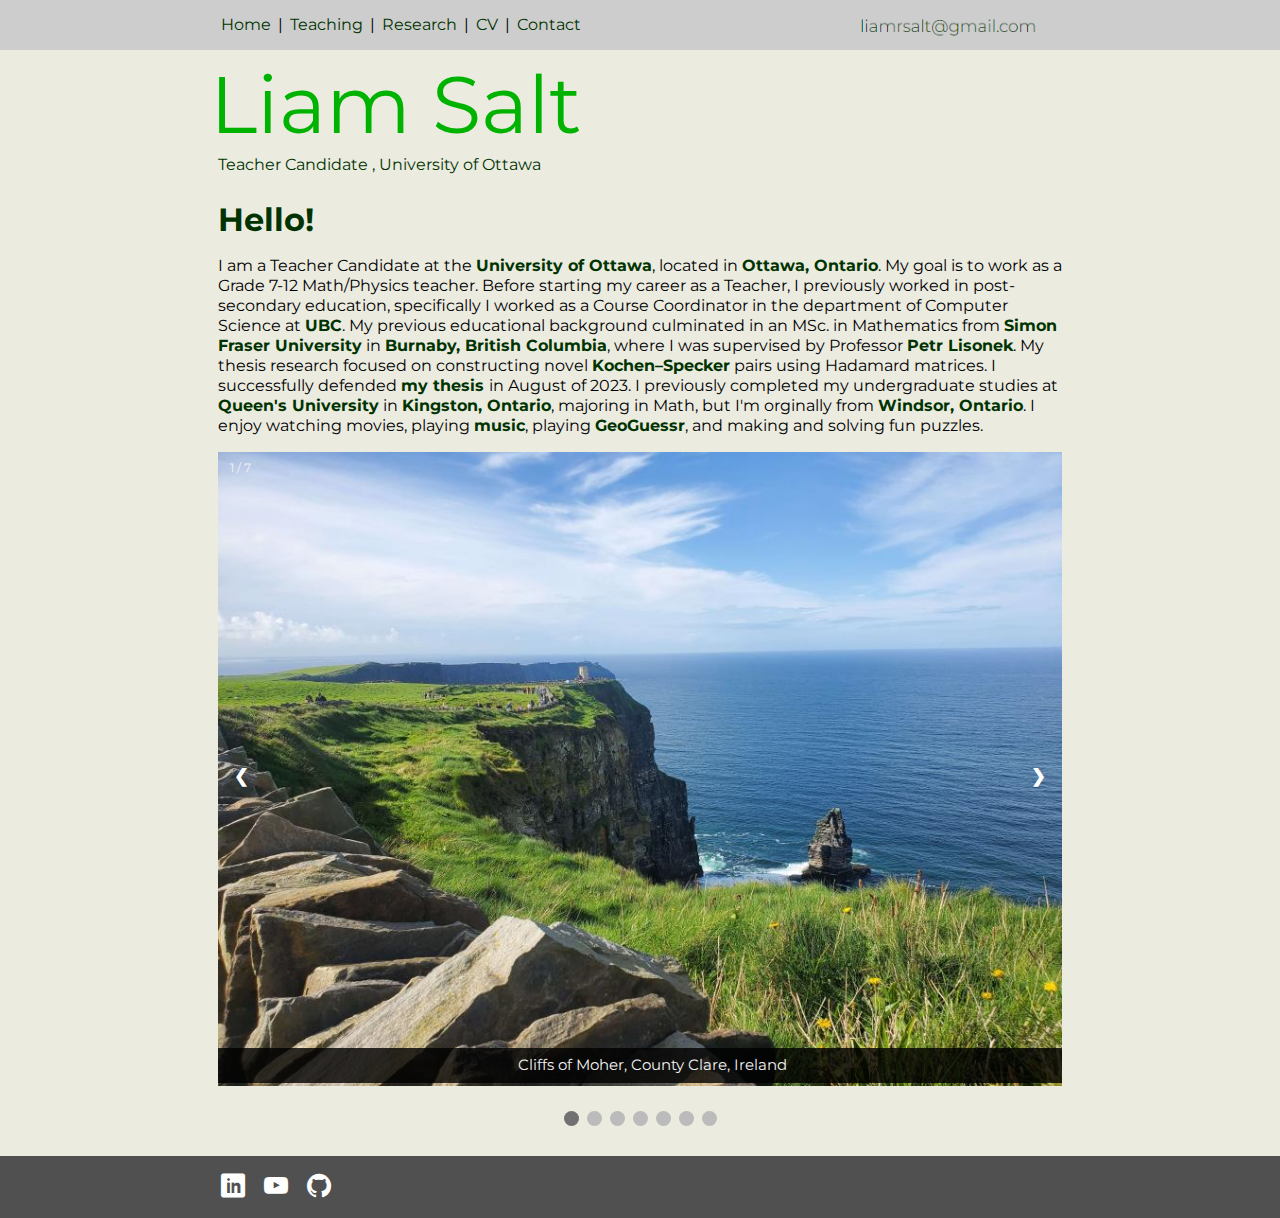
<file: index.html>
<!DOCTYPE html>
<html lang="en-CA">

<head>
	<!--Liam Salt-->
	<title>Liam Salt</title>
	<meta charset="utf-8"/>
	<meta name="author" content="Liam Salt"/> 	
	<meta name="viewport" content="width=device-width, initial-scale=1"/>
	<link rel="preconnect" href="https://fonts.gstatic.com">
	<link href="https://fonts.googleapis.com/css2?family=Montserrat:wght@300&display=swap" rel="stylesheet">
	<link rel="stylesheet" type="text/css" href="css/stylesheet.css"/>
	<link rel="stylesheet" type="text/css" href="css/icons.css"/>
	
</head>

<body>
	
	<header>
			
		<div class="navigation">
			<a class="nav-button" href="index.html">Home</a>
			<p style="display: inline"> | </p>
			<a class="nav-button" href="teaching/teaching.html">Teaching</a>
			<p style="display: inline"> | </p>
			<a class="nav-button" href="research.html">Research</a>
			<p style="display: inline"> | </p>
			<a class="nav-button" href="CV.html">CV</a>
			<p style="display: inline"> | </p>
			<a class="nav-button" href="contact.html"> Contact </a>
			<div class="email-container">
				<img id="email" src="img/email2.png" alt="image of email address">
				<a id = "contact" href=""><img id="emailwhite" src="img/email2white.png" alt="image of email address"></a>
				
			</div>
			<script type="text/javascript">var encEmail = "bGlhbXJzYWx0QGdtYWlsLmNvbQ==";const form = document.getElementById("contact");form.setAttribute("href", "mailto:".concat(atob(encEmail)));</script>
		</div>
	</header>
	
	<div class = "mainBit">
		
		<p id="name">Liam Salt </p>
		<a id="department" href='http://www.uottawa.ca/faculty-education'>Teacher Candidate</a>
		<a id="school" href='https://www.uottawa.ca/'>, University of Ottawa </a>
		
		<div id="biography">
			<h1> Hello! </h1>
		
		
			<p> I am a Teacher Candidate at the <a class = 'linktext' href='https://www.wikipedia.org/wiki/University_of_Ottawa'> University of Ottawa</a>, located in <a class = 'linktext' href='http://www.wikipedia.org/wiki/Ottawa'> Ottawa, Ontario</a>. My goal is to work as a Grade 7-12 Math/Physics teacher. Before starting my career as a Teacher, I previously worked in post-secondary education, specifically I worked as a Course Coordinator in the department of Computer Science at <a class='linktext' href='http://www.wikipedia.org/wiki/University_of_British_Columbia'> UBC</a>. My previous educational background culminated in an MSc. in Mathematics from <a class='linktext' href='http://www.wikipedia.org/wiki/Simon_Fraser_University'> Simon Fraser University</a> in <a class='linktext' href='http://www.wikipedia.org/wiki/Burnaby'> Burnaby, British Columbia</a>, where I was supervised by Professor <a class='linktext' href="https://www.sfu.ca/math/people/faculty/plisonek.html">Petr Lisonek</a>.
			My thesis research focused on constructing novel <a class='linktext' href="https://en.wikipedia.org/wiki/Kochen%E2%80%93Specker_theoremKochen-Specker"> Kochen&#8211Specker</a> pairs using Hadamard matrices. I successfully defended <a class='linktext' href ='https://summit.sfu.ca/item/36526'> my thesis </a> in August of 2023.
			I previously completed my undergraduate studies at <a class ='linktext' href="https://www.queensu.ca">Queen's University</a> in <a class='linktext' href='http://www.wikipedia.org/wiki/Kingston_Ontario'> Kingston, Ontario</a>, majoring in Math,
			but I'm orginally from <a class='linktext' href='http://www.wikipedia.org/wiki/Windsor_Ontario'> Windsor, Ontario</a>. I enjoy watching movies, playing <a class='linktext' href='music.html'>music</a>, playing <a class ='linktext' href='https://www.geoguessr.com'>GeoGuessr</a>, and making and solving fun puzzles.</p>
			
		</div>
		
		<div class="slideshow-container">

		  <!-- Full-width images with number and caption text -->
		  <div class="mySlides fade">
			<div class="numbertext">1 / 7</div>
			<img src="img/moher2.jpg" style="width:100%;height:100%">
			<div class="text">Cliffs of Moher, County Clare, Ireland</div>
		  </div>

		  <div class="mySlides fade">
			<div class="numbertext">2 / 7</div>
			<img src="img/MeInLimerick.jpg" style="width:100%;height:100%">
			<div class="text">King John's Castle, Limerick, Ireland</div>
		  </div>

		  <div class="mySlides fade">
			<div class="numbertext">3 / 7</div>
			<img src="img/QEPark.jpg" style="width:100%;height:100%">
			<div class="text">Queen Elizabeth Park, Vancouver</div>
		  </div>
		  
		  <div class="mySlides fade">
			<div class="numbertext">4 / 7</div>
			<img src="img/BMP.jpg" style="width:100%;height:100%">
			<div class="text">Burnaby Mountain Park, Burnaby</div>
		  </div>
		  
		   <div class="mySlides fade">
			<div class="numbertext">5 / 7</div>
			<img src="img/jeff.jpg" style="width:100%;height:100%">
			<div class="text">Jeffery Hall, Queen's University, Kingston</div>
		  </div>
		  
		  <div class="mySlides fade">
			<div class="numbertext">6 / 7</div>
			<img src="img/benji.jpg" style="width:100%;height:100%">
			<div class="text">Benji Salt</div>
		  </div>
		  
		  <div class="mySlides fade">
			<div class="numbertext">7 / 7</div>
			<img src="img/falls.jpg" style="width:100%;height:100%">
			<div class="text">Kakabeka Falls, Oliver Paipoonge</div>
		  </div>

		  <!-- Next and previous buttons -->
		  <a class="prev" onclick="plusSlides(-1)">&#10094;</a>
		  <a class="next" onclick="plusSlides(1)">&#10095;</a>
		</div>
		<br>

		<!-- The dots/circles -->
		<div style="text-align:center">
		  <span class="dot" onclick="currentSlide(1)"></span>
		  <span class="dot" onclick="currentSlide(2)"></span>
		  <span class="dot" onclick="currentSlide(3)"></span>
		  <span class="dot" onclick="currentSlide(4)"></span>
		  <span class="dot" onclick="currentSlide(5)"></span>
		  <span class="dot" onclick="currentSlide(6)"></span>
		  <span class="dot" onclick="currentSlide(7)"></span>
		  
		</div>
		
		
		<!-- <img id="nature" src="img/nature.jpg">
		<img id="Limerick" src="img/MeInLimerick.jpg">
		<p id='caption'>photo by: <a href='https://www.reddit.com/user/--Jaydee--'>/u/--Jaydee--</a> on reddit</p>-->
	</div>
	
	
	
	<footer>
		<div class="navigation">
			<a id="linkedin-icon" href="https://ca.linkedin.com/in/liam-salt-a61b90124"> <i aria-hidden="true" class="icon-linkedin" title="LinkedIn"></i><span class="sr-only"></span></a>
			<a id="youtube-icon" href="https://www.youtube.com/channel/UCrpNXznNyJnmz3zSbFi3TeA"> <i aria-hidden="true" class="icon-youtube" title="YouTube"></i><span class="sr-only"></span></a>
			<a id = "github-icon" href="https://github.com/liamSalt"> <i aria-hidden="true" class="icon-github" title="Github"></i><span class="sr-only"></span></a>
			<!-- <a href="https://www.sfu.ca"><img id="sfu-logo" src="img/SFU_horizontal_reversed_colour_rgb.png" alt="SFU Logo"></a> -->
		</div>
	</footer>
	
	
	<script src="js/slideshow.js"></script>
</body>
</file>
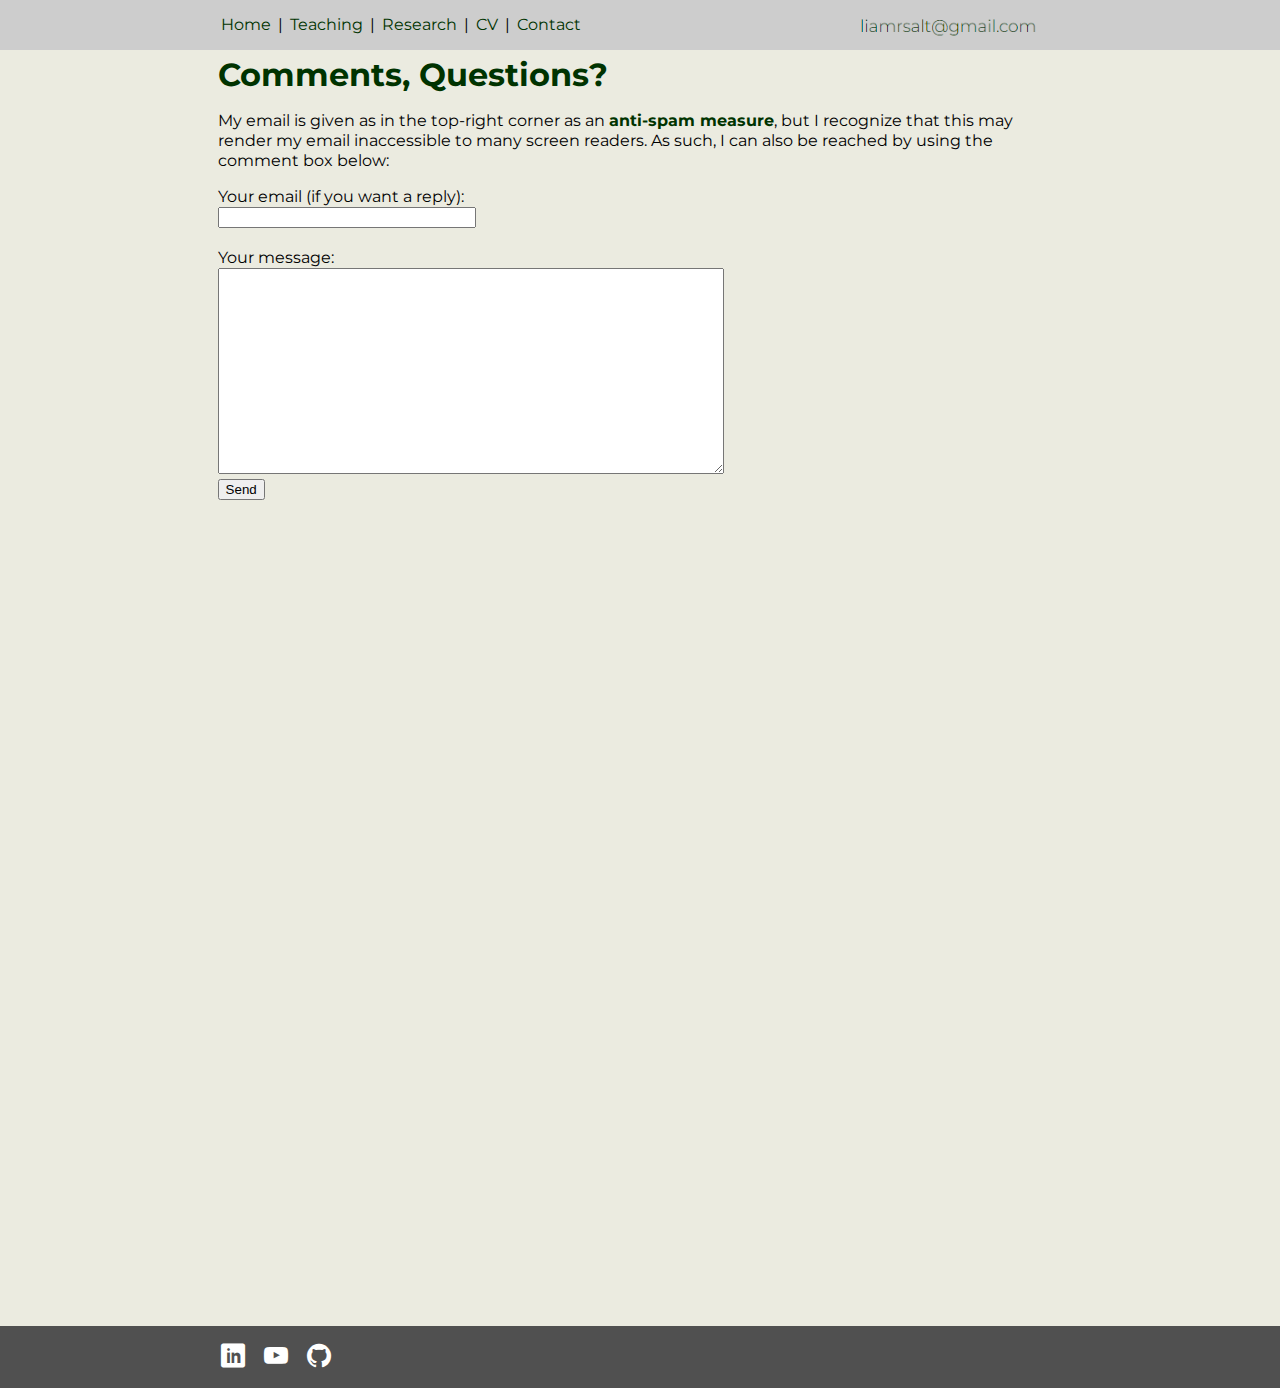
<file: contact.html>
<!DOCTYPE html>
<html lang="en-CA">

<head>
	<!--Liam Salt-->
	<title>Liam Salt</title>
	<meta charset="utf-8"/>
	<meta name="author" content="Liam Salt"/> 	
	<meta name="viewport" content="width=device-width, initial-scale=1"/>
	<link rel="preconnect" href="https://fonts.gstatic.com">
	<link href="https://fonts.googleapis.com/css2?family=Montserrat:wght@300&display=swap" rel="stylesheet">
	<link rel="stylesheet" type="text/css" href="css\stylesheet.css"/>
	<link rel="stylesheet" type="text/css" href="css\icons.css"/>
</head>

<body>
	
	<header>
		<div class="navigation">
			<a class="nav-button" href="index.html">Home</a>
			<p style="display: inline"> | </p>
			<a class="nav-button" href="teaching/teaching.html">Teaching</a>
			<p style="display: inline"> | </p>
			<a class="nav-button" href="research.html">Research</a>
			<p style="display: inline"> | </p>
			<a class="nav-button" href="CV.html">CV</a>
			<p style="display: inline"> | </p>
			<a class="nav-button" href="contact.html"> Contact </a>
			<div class="email-container">
				<img id="email" src="img/email2.png" alt="image of email address">
				<a id = "contact" href=""><img id="emailwhite" src="img/email2white.png" alt="image of email address"></a>
				
			</div>
			<script type="text/javascript">var encEmail = "bGlhbXJzYWx0QGdtYWlsLmNvbQ==";const form = document.getElementById("contact");form.setAttribute("href", "mailto:".concat(atob(encEmail)));</script>
		</div>
	</header>
	
	<div class = "mainBit">
	    <h1>Comments, Questions?</h1>
		<p>My email is given as in the top-right corner as an <a class='linktext' href="https://en.wikipedia.org/wiki/Email-address_harvesting">anti-spam measure</a>,
		but I recognize that this may render my email inaccessible to many screen readers. As such, I can also be reached by using the comment box below:</p>
	
	<form
  action="https://formspree.io/f/xjvqzrgz"
  method="POST"
>
  <label>
    Your email (if you want a reply):<br>
    <input type="email" name="email" style="width:250px">
  </label><br><br>
  <label >
    Your message:<br>
    <textarea name="message" style="min-height:200px;height:10%;min-width:500px; width:25%;"></textarea>
  </label><br>
  <!-- your other form fields go here -->
  <button type="submit">Send</button>
</form>
	<div id="filler"></div>
	
	</div>
	
	
	
<footer>
		<div class="navigation">
			<a id="linkedin-icon" href="https://ca.linkedin.com/in/liam-salt-a61b90124"> <i aria-hidden="true" class="icon-linkedin" title="LinkedIn"></i><span class="sr-only"></span></a>
			<a id="youtube-icon" href="https://www.youtube.com/channel/UCrpNXznNyJnmz3zSbFi3TeA"> <i aria-hidden="true" class="icon-youtube" title="YouTube"></i><span class="sr-only"></span></a>
			<a id = "github-icon" href="https://github.com/liamSalt"> <i aria-hidden="true" class="icon-github" title="Github"></i><span class="sr-only"></span></a>
			<!-- <a href="https://www.sfu.ca"><img id="sfu-logo" src="img/SFU_horizontal_reversed_colour_rgb.png" alt="SFU Logo"></a> -->
		</div>
	</footer>
	
	
	
</body>
</file>
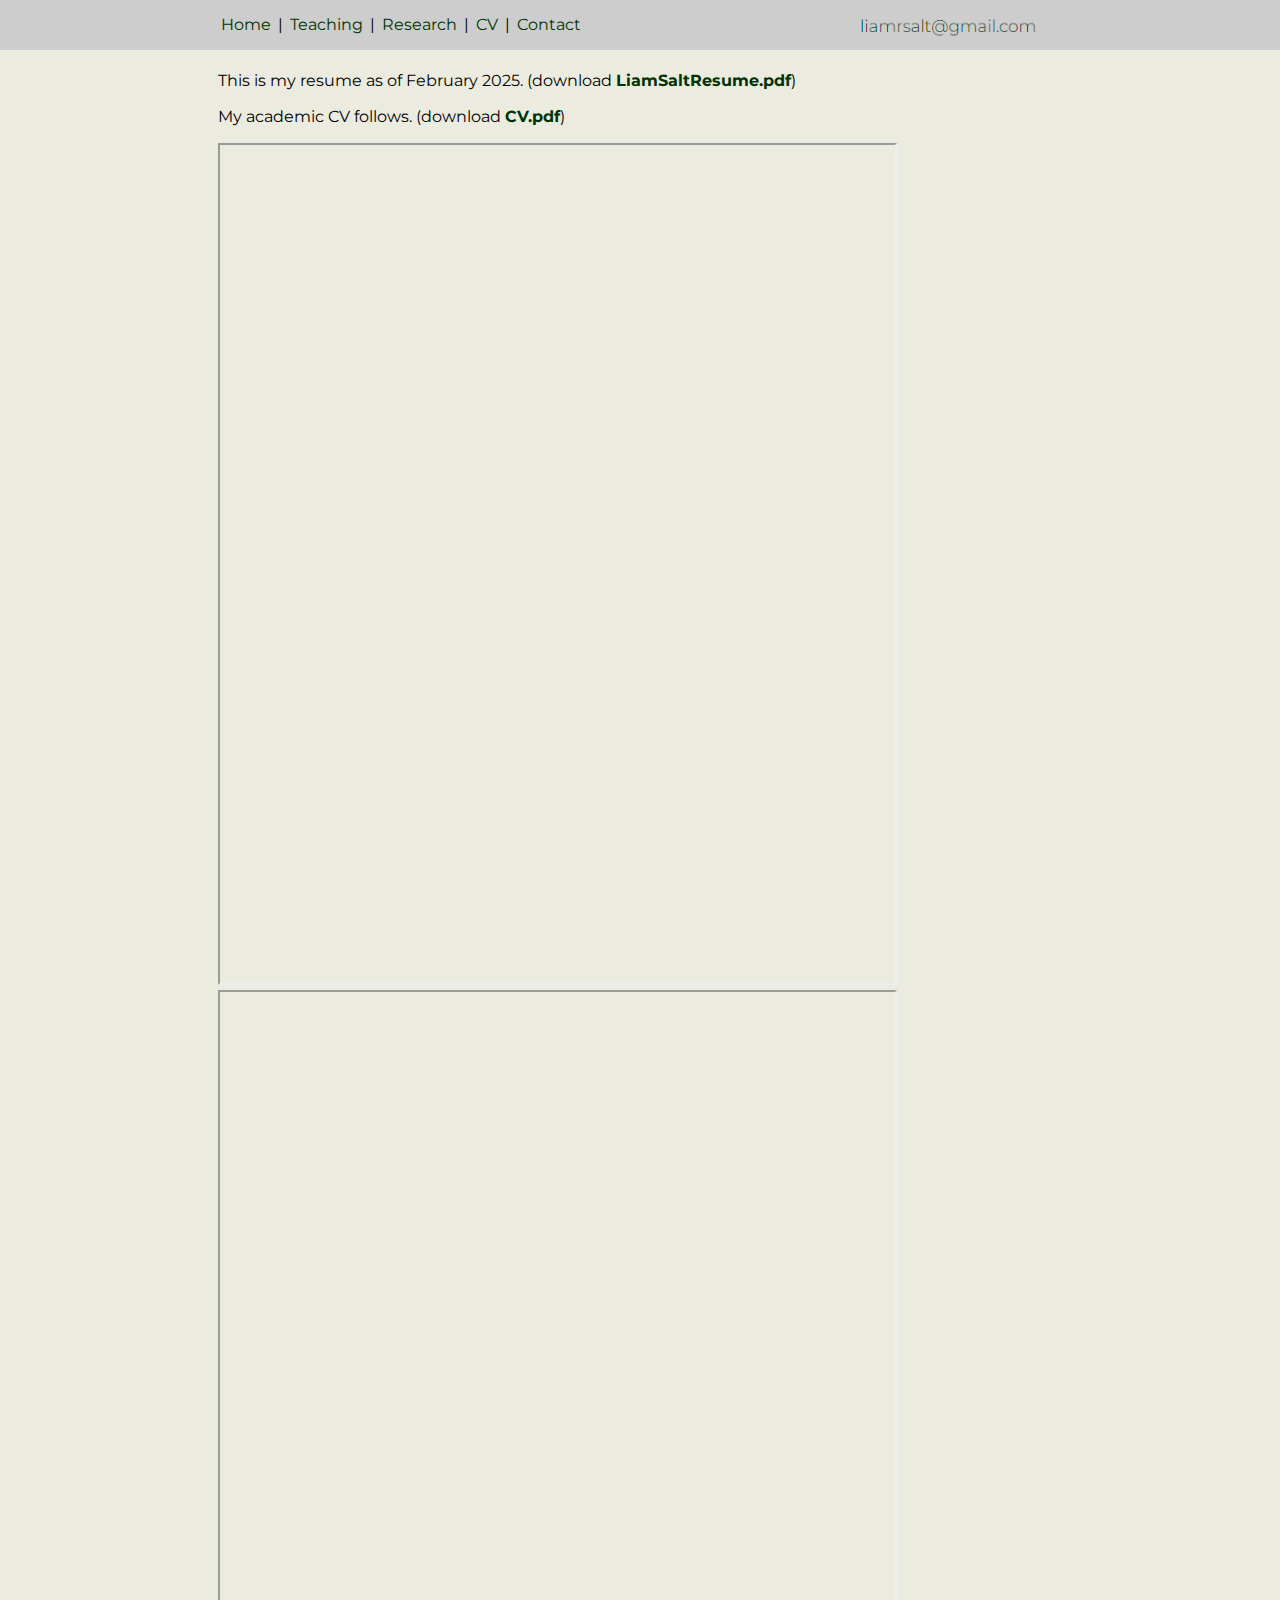
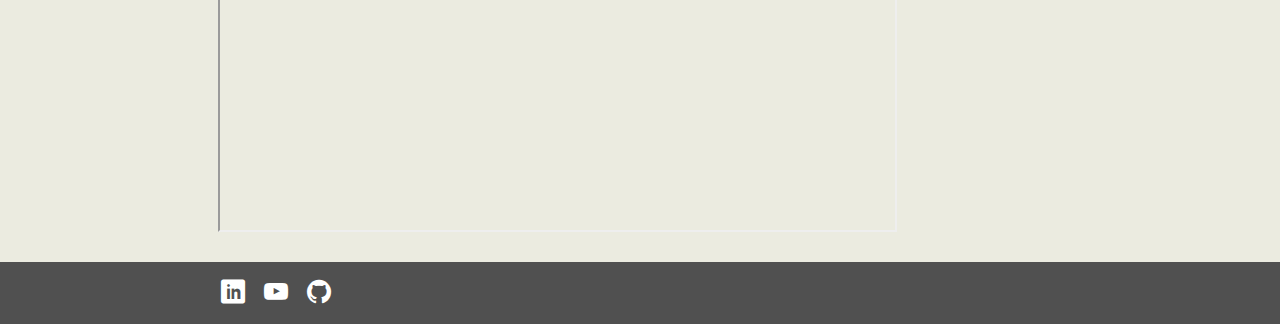
<file: CV.html>
<!DOCTYPE html>
<html lang="en-CA">

<head>
	<!--Liam Salt-->
	<title>Liam Salt</title>
	<meta charset="utf-8"/>
	<meta name="author" content="Liam Salt"/> 	
	<meta name="viewport" content="width=device-width, initial-scale=1"/>
	<link rel="preconnect" href="https://fonts.gstatic.com">
	<link href="https://fonts.googleapis.com/css2?family=Montserrat:wght@300&display=swap" rel="stylesheet">
	<link rel="stylesheet" type="text/css" href="css\stylesheet.css"/>
	<link rel="stylesheet" type="text/css" href="css\icons.css"/>
</head>

<body>
	
	<header>
		<div class="navigation">
			<a class="nav-button" href="index.html">Home</a>
			<p style="display: inline"> | </p>
			<a class="nav-button" href="teaching/teaching.html">Teaching</a>
			<p style="display: inline"> | </p>
			<a class="nav-button" href="research.html">Research</a>
			<p style="display: inline"> | </p>
			<a class="nav-button" href="CV.html">CV</a>
			<p style="display: inline"> | </p>
			<a class="nav-button" href="contact.html"> Contact </a>
			<div class="email-container">
				<img id="email" src="img/email2.png" alt="image of email address">
				<a id = "contact" href=""><img id="emailwhite" src="img/email2white.png" alt="image of email address"></a>
				
			</div>
			<script type="text/javascript">var encEmail = "bGlhbXJzYWx0QGdtYWlsLmNvbQ==";const form = document.getElementById("contact");form.setAttribute("href", "mailto:".concat(atob(encEmail)));</script>
		</div>
	</header>
	
	<div class = "mainBit">
		<p> This is my resume as of February 2025. (download <a class='linktext' href="files/LiamSaltResume.pdf" download>LiamSaltResume.pdf</a>)</p>
		<p> My academic CV follows. (download <a class='linktext' href="files/CV.pdf" download>CV.pdf</a>)</p>
		
		<iframe id="CV" id="iframepdf" src="files/LiamSaltResume.pdf"></iframe>
		<br>
		<iframe id="CV" id="iframepdf" src="files/CV.pdf"></iframe>

	</div>
	
	
	<footer>
		<div class="navigation">
			<a id="linkedin-icon" href="https://ca.linkedin.com/in/liam-salt-a61b90124"> <i aria-hidden="true" class="icon-linkedin" title="LinkedIn"></i><span class="sr-only"></span></a>
			<a id="youtube-icon" href="https://www.youtube.com/channel/UCrpNXznNyJnmz3zSbFi3TeA"> <i aria-hidden="true" class="icon-youtube" title="YouTube"></i><span class="sr-only"></span></a>
			<a id = "github-icon" href="https://github.com/liamSalt"> <i aria-hidden="true" class="icon-github" title="Github"></i><span class="sr-only"></span></a>
			<!-- <a href="https://www.sfu.ca"><img id="sfu-logo" src="img/SFU_horizontal_reversed_colour_rgb.png" alt="SFU Logo"></a> -->
		</div>
	</footer>
	
	
</body>
</file>
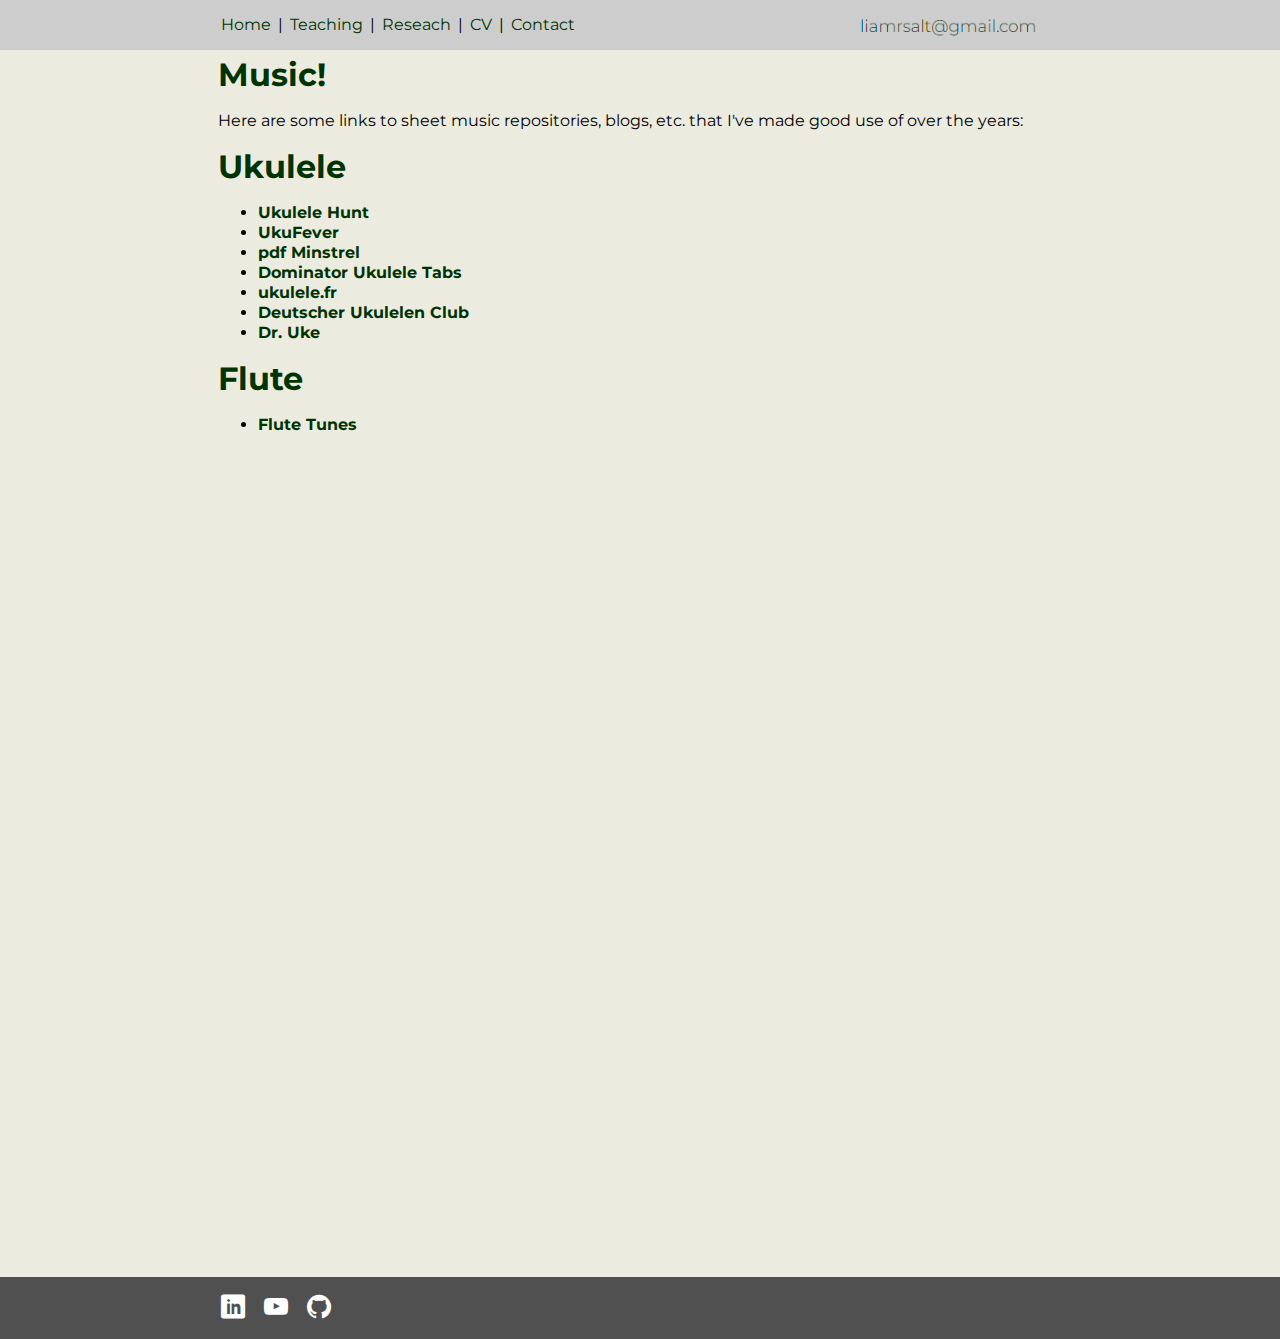
<file: music.html>
<!DOCTYPE html>
<html lang="en-CA">

<head>
	<!--Liam Salt-->
	<title>Liam Salt</title>
	<meta charset="utf-8"/>
	<meta name="author" content="Liam Salt"/> 	
	<meta name="viewport" content="width=device-width, initial-scale=1"/>
	<link rel="preconnect" href="https://fonts.gstatic.com">
	<link href="https://fonts.googleapis.com/css2?family=Montserrat:wght@300&display=swap" rel="stylesheet">
	<link rel="stylesheet" type="text/css" href="css\stylesheet.css"/>
	<link rel="stylesheet" type="text/css" href="css\icons.css"/>
</head>

<body>
	
	<header>
		<div class="navigation">
			<a class="nav-button" href="index.html">Home</a>
			<p style="display: inline"> | </p>
			<a class="nav-button" href="teaching.html">Teaching</a>
			<p style="display: inline"> | </p>
			<a class="nav-button" href="research.html">Reseach</a>
			<p style="display: inline"> | </p>
			<a class="nav-button" href="CV.html">CV</a>
			<p style="display: inline"> | </p>
			<a class="nav-button" href="contact.html"> Contact </a>
			<div class="email-container">
				<img id="email" src="img/email2.png" alt="image of email address">
				<a id = "contact" href=""><img id="emailwhite" src="img/email2white.png" alt="image of email address"></a>
				
			</div>
			<script type="text/javascript">var encEmail = "bGlhbXJzYWx0QGdtYWlsLmNvbQ==";const form = document.getElementById("contact");form.setAttribute("href", "mailto:".concat(atob(encEmail)));</script>
		</div>
	</header>
	
	<div class = "mainBit">
	    <h1>Music!</h1>
		<p>Here are some links to sheet music repositories, blogs, etc. that I've made good use of over the years:</p>
		<h1>Ukulele</h1>
		<ul>
		<li><a class='linktext' href="https://ukulelehunt.com/">Ukulele Hunt</a></li>
		<li><a class='linktext' href="https://sites.google.com/site/tabs4ukes/home?authuser=0">UkuFever</a></li>
		<li><a class='linktext' href="https://pdfminstrel.wordpress.com/2-standard-high-g-ukulele-pdfs/">pdf Minstrel</a></li>
		<li><a class='linktext' href="https://dominator.ukeland.com/index2.shtml">Dominator Ukulele Tabs</a></li>
		<li><a class='linktext' href="https://www.ukulele.fr/">ukulele.fr</a></li>
		<li><a class='linktext' href="https://ukulelenclub.de">Deutscher Ukulelen Club</a></li>
		<li><a class='linktext' href="https://www.doctoruke.com/songs.html">Dr. Uke</a></li>
		</ul>
		<h1>Flute</h1>
		<ul>
		<li><a class='linktext' href="https://www.flutetunes.com/tunes.php">Flute Tunes</a></li>
		
		</ul>
		<div id="filler"></div>
		
	</div>
	
	
	
<footer>
		<div class="navigation">
			<a id="linkedin-icon" href="https://ca.linkedin.com/in/liam-salt-a61b90124"> <i aria-hidden="true" class="icon-linkedin" title="LinkedIn"></i><span class="sr-only"></span></a>
			<a id="youtube-icon" href="https://www.youtube.com/channel/UCrpNXznNyJnmz3zSbFi3TeA"> <i aria-hidden="true" class="icon-youtube" title="YouTube"></i><span class="sr-only"></span></a>
			<a id = "github-icon" href="https://github.com/liamSalt"> <i aria-hidden="true" class="icon-github" title="Github"></i><span class="sr-only"></span></a>
			<!-- <a href="https://www.sfu.ca"><img id="sfu-logo" src="img/SFU_horizontal_reversed_colour_rgb.png" alt="SFU Logo"></a> -->
		</div>
	</footer>
	
	
	
</body>
</file>
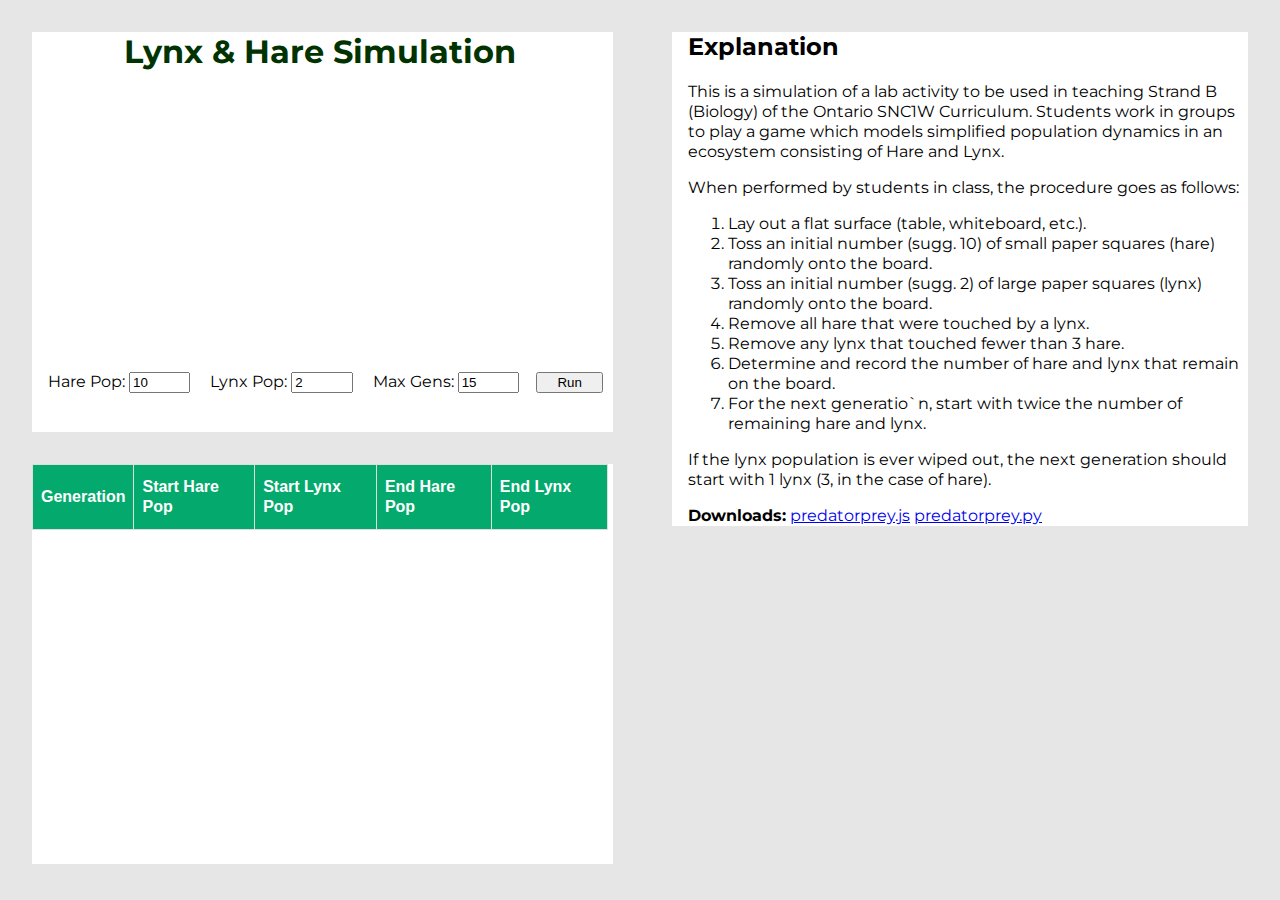
<file: predatorprey.html>
<!DOCTYPE html>
<html lang="en-CA">

<head>
	<!--Liam Salt-->
	<title>Predator—Prey Simulation</title>
	<meta charset="utf-8"/>
	<meta name="author" content="Liam Salt"/> 	
	<meta name="viewport" content="width=device-width, initial-scale=1"/>
	<link rel="preconnect" href="https://fonts.gstatic.com">
	<link href="https://fonts.googleapis.com/css2?family=Montserrat:wght@300&display=swap" rel="stylesheet">
	<link rel="stylesheet" type="text/css" href="css/stylesheet.css"/>
	
	<script src="https://cdn.canvasjs.com/canvasjs.min.js"></script>
	<script src="js/simulation.js"></script>
	
	
</head>

<body style="background-color:#e6e6e6;">
	<div id="mainContent">
	<div class ="column">
	<div id="chartDisplay" style="background-color:white; height:400px;width:90%;padding-right:5px;margin-left:2em;margin-top:2em">
	<h1 style="text-align:center;background-color:white">Lynx & Hare Simulation</h1>
	<div id="chartContainer" style="height: 300px"></div>
	<div id="formContainer" style = "padding-left:1em">
	<form style="background-color:white">
		<label for="hare">Hare Pop:</label>
		<input style="width:4em" type="number" id="hare" name="hare" min = "0" value="10">
		<label for="lynx" style = "margin-left:1em">Lynx Pop:</label>
		<input style="width:4em" type="number"  type="number" id="lynx" name="lynx" min="0" value = "2">
		<label for="gens"  style = "margin-left:1em" >Max Gens:</label>
		<input style="width:4em" type="number"  type="number" id="gens" name="gens" min="1" value="15" >
		<input type="button" id="runButton" style = "width: 5em;margin-left:1em" value="Run">
	</form>
	</div>
	</div>
	
	<div id="tableDisplay" style="background-color:white; height:400px;width:90%;padding-right:5px;margin-left:2em;margin-top:2em;overflow:scroll;margin-bottom:2em;">
	<table id="dataTable">
		<tr>
			<th>Generation</th>
			<th>Start Hare Pop</th>
			<th>Start Lynx Pop</th>
			<th>End Hare Pop</th>
			<th>End Lynx Pop</th>
		</tr>
		<tbody id="dataTableBody">
		</tbody>
	</table>
	</div>
	</div>
	<div class="column">
	<div id="explanation" style="background-color:white;margin:2em;padding-left:1em;">
	<h2>Explanation</h2>
	<p>This is a simulation of a lab activity to be used in teaching Strand B (Biology) of the Ontario SNC1W Curriculum. Students work in groups to 
	play a game which models simplified population dynamics in an ecosystem consisting of Hare and Lynx.</p>
	
	<p>When performed by students in class, the procedure goes as follows:</p>
	<ol>
	<li>Lay out a flat surface (table, whiteboard, etc.).</li>
	<li>Toss an initial number (sugg. 10) of small paper squares (hare) randomly onto the board.</li>
	<li>Toss an initial number (sugg. 2) of large paper squares (lynx) randomly onto the board.</li>
	<li>Remove all hare that were touched by a lynx.</li>
	<li>Remove any lynx that touched fewer than 3 hare.</li>
	<li>Determine and record the number of hare and lynx that remain on the board.</li>
	<li>For the next generatio`n, start with twice the number of remaining hare and lynx.</li>
	</ol>
	
	<p>If the lynx population is ever wiped out, the next generation should start with 1 lynx (3, in the case of hare).</p>
	
	<p><b>Downloads:</b>
	<a href="files\predatorprey.js" download>predatorprey.js</a>
	<a href="files\predatorprey.py" download>predatorprey.py</a>
	</p>

	
	
	</div>
	</div>
	
	</div>
	<footer></footer>
	
	
	<script type="text/javascript">

	window.onload = function(){
	let result = runSim(H_init = document.getElementById('hare').value,L_init = document.getElementById('lynx').value,max_gens = document.getElementById('gens').value);
	let hare = result[0];
	let lynx = result[1];
	let generations = result[2];
	printGraph(hare,lynx,generations);
	
	};
  document.getElementById('runButton').addEventListener('click', function(e) {
	let result = runSim(H_init = document.getElementById('hare').value,L_init = document.getElementById('lynx').value,max_gens = document.getElementById('gens').value);
	let hare = result[0];
	let lynx = result[1];
	let generations = result[2];
	printGraph(hare,lynx,generations);
});
  
  function printGraph (hare,lynx,generations){
    //Creating a multi-series line graph from 2 sets of data. Namely dps1 and dps2.
	
	
	var dps1 = hare; //dataPoints – line 1
	var dps2 = lynx; //dataPoints. – line 2

	var chart = new CanvasJS.Chart("chartContainer", {
    title: {
        text: ""
    },
    axisX: {
        title: "Generation"
    },
	zoomEnabled: true,
    axisY: {
        title: "Population"
    },
    legend: {
       horizontalAlign: "right",
       verticalAlign: "top",  
       fontSize: 15
     },
	 
    data: [
        { type: "line", showInLegend: true,
      legendText: "Hare",dataPoints: dps1 },
        { type: "line",showInLegend: true,
      legendText: "Lynx", dataPoints: dps2 }
    ]
    // end of data for 2 line graphs
    
}); // End of new chart variable


chart.render();
	
	const tableBody = document.getElementById('dataTableBody');
	tableBody.innerHTML="";
	generations.forEach((rowData,index) => {
		const row = document.createElement("tr");
		const indexCell = document.createElement("td");
                indexCell.textContent = index + 1; // Start from 1
                row.appendChild(indexCell);
		rowData.forEach(cellData => {
			const cell = document.createElement("td");
            cell.textContent = cellData; // Set the cell text
            row.appendChild(cell); // Append cell to the row
            });

                // Append the row to the table body
        tableBody.appendChild(row);
    });
	
  }
  </script>
 <script type="text/javascript" src="https://cdn.canvasjs.com/canvasjs.min.js"></script>

</body>
</file>
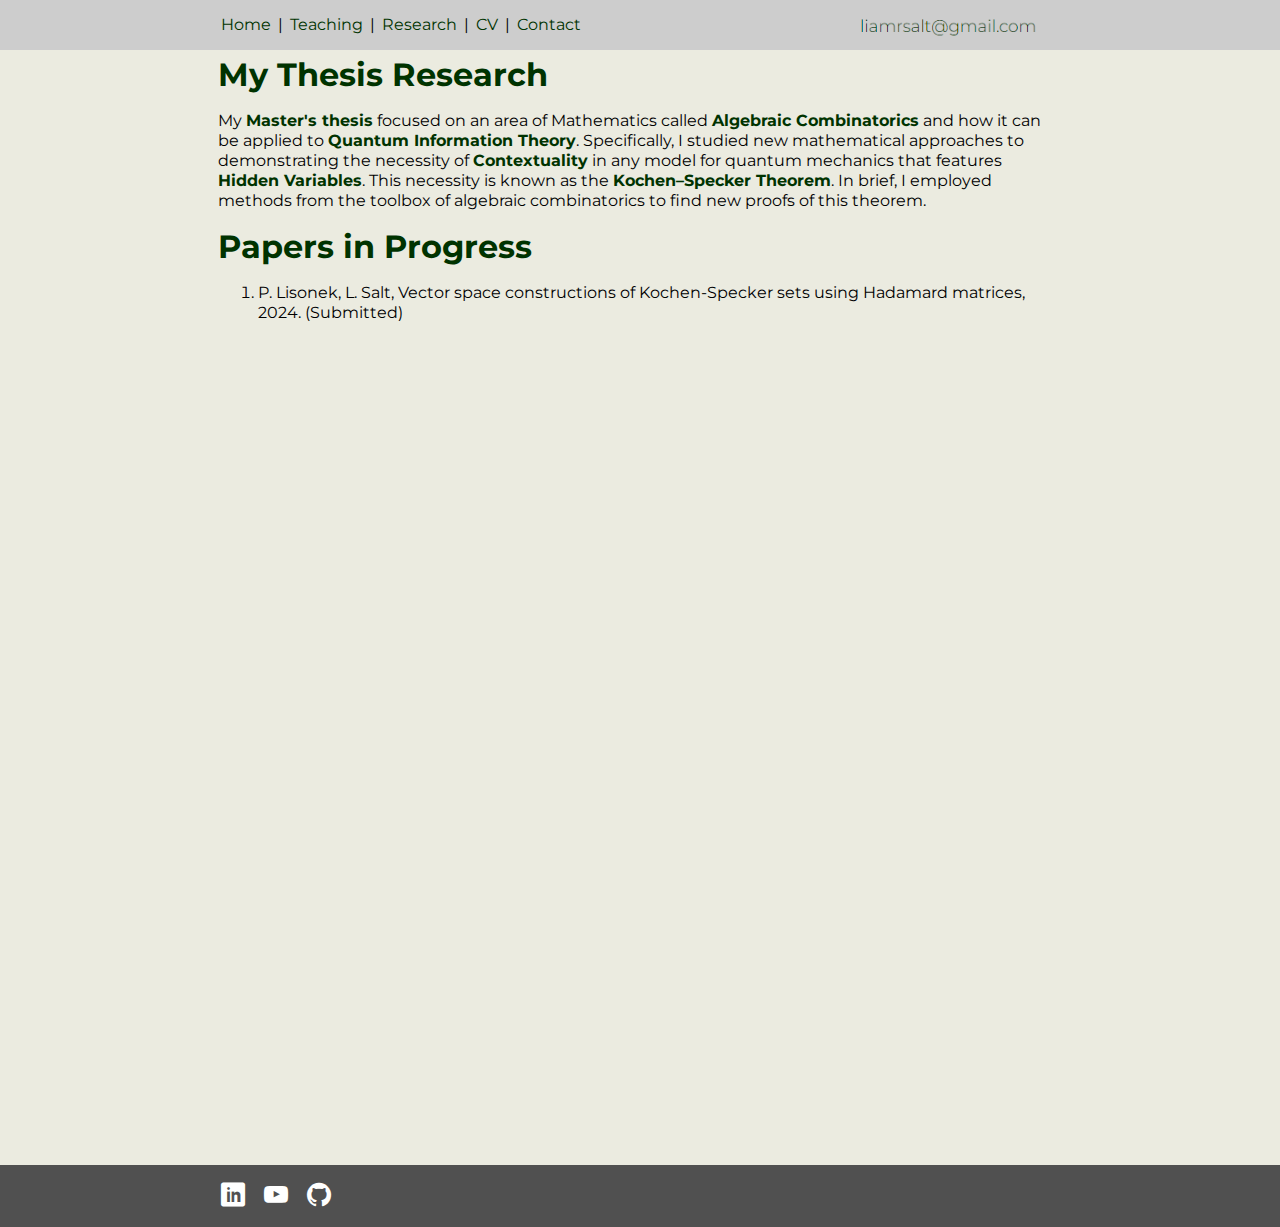
<file: research.html>
<!DOCTYPE html>
<html lang="en-CA">

<head>
	<!--Liam Salt-->
	<title>Liam Salt</title>
	<meta charset="utf-8"/>
	<meta name="author" content="Liam Salt"/> 	
	<meta name="viewport" content="width=device-width, initial-scale=1"/>
	<link rel="preconnect" href="https://fonts.gstatic.com">
	<link href="https://fonts.googleapis.com/css2?family=Montserrat:wght@300&display=swap" rel="stylesheet">
	<link rel="stylesheet" type="text/css" href="css\stylesheet.css"/>
	<link rel="stylesheet" type="text/css" href="css\icons.css"/>
</head>

<body>
	
	<header>
		<div class="navigation">
			<a class="nav-button" href="index.html">Home</a>
			<p style="display: inline"> | </p>
			<a class="nav-button" href="teaching/teaching.html">Teaching</a>
			<p style="display: inline"> | </p>
			<a class="nav-button" href="research.html">Research</a>
			<p style="display: inline"> | </p>
			<a class="nav-button" href="CV.html">CV</a>
			<p style="display: inline"> | </p>
			<a class="nav-button" href="contact.html"> Contact </a>
			<div class="email-container">
				<img id="email" src="img/email2.png" alt="image of email address">
				<a id = "contact" href=""><img id="emailwhite" src="img/email2white.png" alt="image of email address"></a>
				
			</div>
			<script type="text/javascript">var encEmail = "bGlhbXJzYWx0QGdtYWlsLmNvbQ==";const form = document.getElementById("contact");form.setAttribute("href", "mailto:".concat(atob(encEmail)));</script>
		</div>
	</header>
	
	<div class = "mainBit">
		<h1>My Thesis Research</h1>
		<p>My <a class='linktext' href='https://summit.sfu.ca/item/36526'>Master's thesis</a> focused on an area of Mathematics called <a class='linktext' href='https://en.wikipedia.org/wiki/Algebraic_combinatorics'>Algebraic Combinatorics</a> and how it can be applied to <a class='linktext' href="https://www.wikipedia.org/wiki/Quantum_Information">Quantum Information Theory</a>.
		Specifically, I studied new mathematical approaches to demonstrating the necessity of <a class='linktext' href="https://www.wikipedia.org/wiki/Contextuality">Contextuality</a> in
		any model for quantum mechanics that features <a class='linktext' href="https://www.wikipedia.org/wiki/Hidden_Variables">Hidden Variables</a>. This necessity is known as the
		<a class='linktext' href="https://www.wikipedia.org/wiki/Kochen–Specker_Theorem">Kochen–Specker Theorem</a>. In brief, I employed methods from the 
        toolbox of algebraic combinatorics to find new proofs of this theorem. </p>
		<h1>Papers in Progress</h1>
		<ol>
			<li>P. Lisonek, L. Salt, Vector space constructions of Kochen-Specker sets using Hadamard matrices, 2024. (Submitted)</li>
		</ol>
		<div id="filler"></div>
	</div>
	
	
	
	<footer>
		<div class="navigation">
			<a id="linkedin-icon" href="https://ca.linkedin.com/in/liam-salt-a61b90124"> <i aria-hidden="true" class="icon-linkedin" title="LinkedIn"></i><span class="sr-only"></span></a>
			<a id="youtube-icon" href="https://www.youtube.com/channel/UCrpNXznNyJnmz3zSbFi3TeA"> <i aria-hidden="true" class="icon-youtube" title="YouTube"></i><span class="sr-only"></span></a>
			<a id = "github-icon" href="https://github.com/liamSalt"> <i aria-hidden="true" class="icon-github" title="Github"></i><span class="sr-only"></span></a>
			<!-- <a href="https://www.sfu.ca"><img id="sfu-logo" src="img/SFU_horizontal_reversed_colour_rgb.png" alt="SFU Logo"></a> -->
		</div>
	</footer>
	
	
</body>
</file>
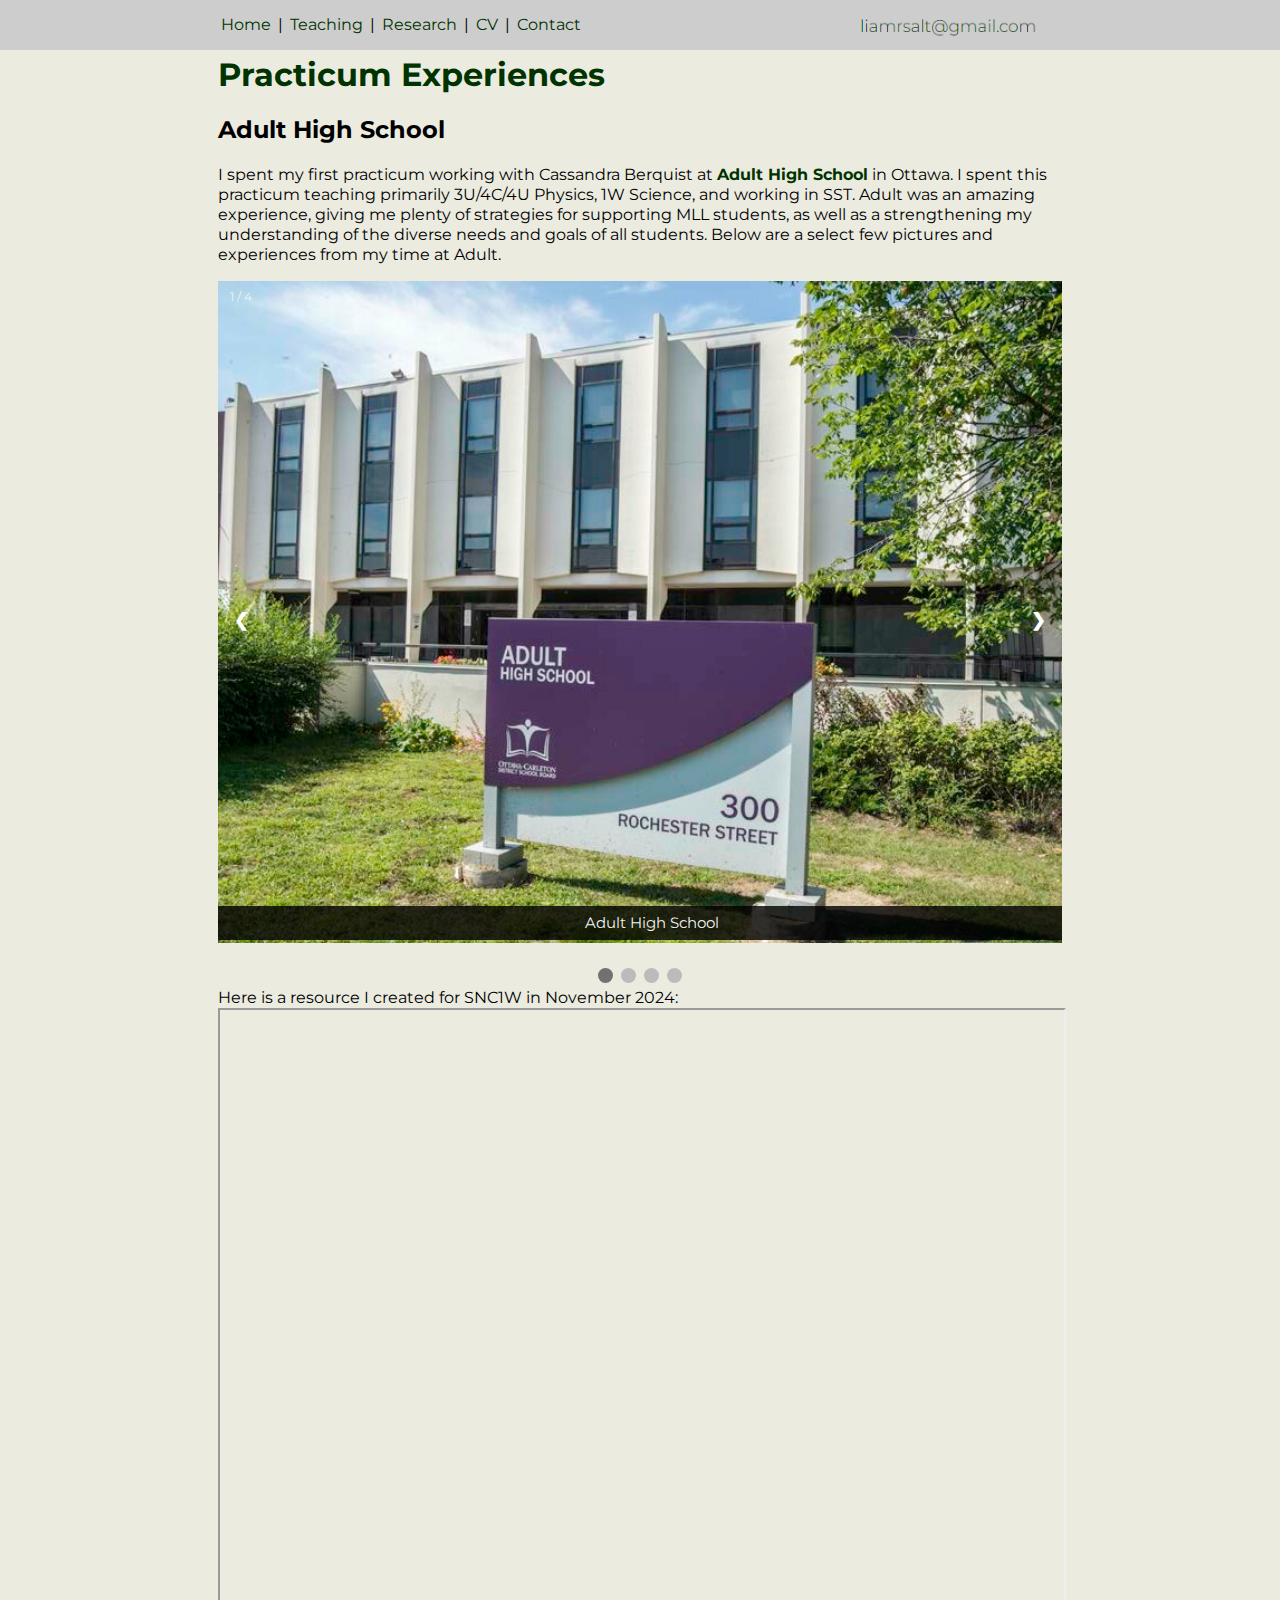
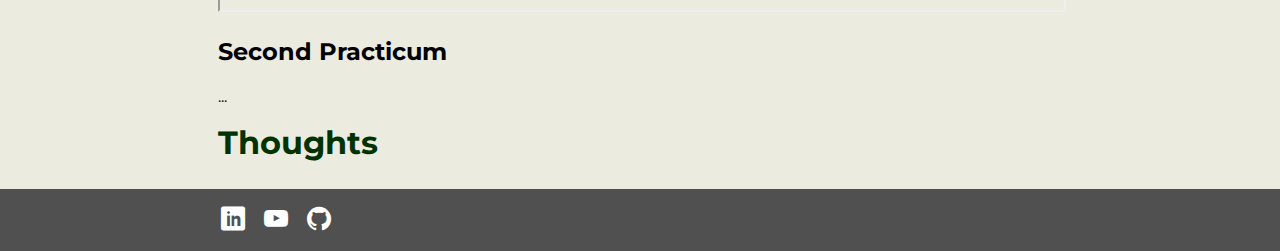
<file: teaching.html>
<!DOCTYPE html>
<html lang="en-CA">

<head>
	<!--Liam Salt-->
	<title>Liam Salt</title>
	<meta charset="utf-8"/>
	<meta name="author" content="Liam Salt"/> 	
	<meta name="viewport" content="width=device-width, initial-scale=1"/>
	<link rel="preconnect" href="https://fonts.gstatic.com">
	<link href="https://fonts.googleapis.com/css2?family=Montserrat:wght@300&display=swap" rel="stylesheet">
	<link rel="stylesheet" type="text/css" href="css/stylesheet.css"/>
	<link rel="stylesheet" type="text/css" href="css/icons.css"/>
	
</head>

<body>
	
	<header>
		<div class="navigation">
			<a class="nav-button" href="index.html">Home</a>
			<p style="display: inline"> | </p>
			<a class="nav-button" href="teaching.html">Teaching</a>
			<p style="display: inline"> | </p>
			<a class="nav-button" href="research.html">Research</a>
			<p style="display: inline"> | </p>
			<a class="nav-button" href="CV.html">CV</a>
			<p style="display: inline"> | </p>
			<a class="nav-button" href="contact.html"> Contact </a>
			<div class="email-container">
				<img id="email" src="img/email2.png" alt="image of email address">
				<a id = "contact" href=""><img id="emailwhite" src="img/email2white.png" alt="image of email address"></a>
				
			</div>
			<script type="text/javascript">var encEmail = "bGlhbXJzYWx0QGdtYWlsLmNvbQ==";const form = document.getElementById("contact");form.setAttribute("href", "mailto:".concat(atob(encEmail)));</script>
		</div>
	</header>
	
	<div class = "mainBit">
		<h1>Practicum Experiences</h1>
		<h2>Adult High School</h2>
		<p>I spent my first practicum working with Cassandra Berquist at <a class = 'linktext' href='https://www.wikipedia.org/wiki/Adult_High_School_(Ottawa)'> Adult High School</a> in Ottawa. I spent this practicum teaching primarily 3U/4C/4U Physics, 1W Science, and working in SST. Adult was
		an amazing experience, giving me plenty of strategies for supporting MLL students, as well as a strengthening my understanding of the diverse needs and goals of all students. Below are a select few pictures and experiences from my time at Adult.</p>
		
		
		<div class="slideshow-container" style='width:100%;height:25%'>

		  <!-- Full-width images with number and caption text -->
		  <div class="mySlides fade">
			<div class="numbertext">1 / 4</div>
			<img src="img/adult.jpg" style="width:100%;height:50%">
			<div class="text">Adult High School</div>
		  </div>
		  
		  <div class="mySlides fade">
			<div class="numbertext">2 / 4</div>
			<img src="img/rc.jpg" style="width:100%;height:50%">
			<div class="text">Pipe Insulator Roller Coasters, SPH3U</div>
		  </div>

		  <div class="mySlides fade">
			<div class="numbertext">3 / 4</div>
			<img src="img/museum.jpg" style="width:100%;height:100%">
			<div class="text">Field Trip to Canada Science and Technology Museum</div>
		  </div>
		  
		  <div class="mySlides fade">
			<div class="numbertext">4 / 4</div>
			<img src="img/macskimming.jpg" style="width:100%;height:100%">
			<div class="text">PD Day at MacSkimming</div>
		  </div>


		  <!-- Next and previous buttons -->
		  <a class="prev" onclick="plusSlides(-1)">&#10094;</a>
		  <a class="next" onclick="plusSlides(1)">&#10095;</a>
		</div>
		<br>

		<!-- The dots/circles -->
		<div style="text-align:center">
		  <span class="dot" onclick="currentSlide(1)"></span>
		  <span class="dot" onclick="currentSlide(2)"></span>
		  <span class="dot" onclick="currentSlide(3)"></span>
		  <span class="dot" onclick="currentSlide(4)"></span>
		</div>
		
		
		<!-- <img id="nature" src="img/nature.jpg">
		<img id="Limerick" src="img/MeInLimerick.jpg">
		<p id='caption'>photo by: <a href='https://www.reddit.com/user/--Jaydee--'>/u/--Jaydee--</a> on reddit</p>-->
		
				Here is a resource I created for SNC1W in November 2024: <br>
	
	<iframe src='https://liamsalt.github.io/predatorprey' title='predator-prey'style="width:100%;height:600px"></iframe>
	
	
	<h2>Second Practicum</h2>
	<p>...</p>
	
	<h1>Thoughts</h1>
	
	
	</div>
	
	
	
	<footer>
		<div class="navigation">
			<a id="linkedin-icon" href="https://ca.linkedin.com/in/liam-salt-a61b90124"> <i aria-hidden="true" class="icon-linkedin" title="LinkedIn"></i><span class="sr-only"></span></a>
			<a id="youtube-icon" href="https://www.youtube.com/channel/UCrpNXznNyJnmz3zSbFi3TeA"> <i aria-hidden="true" class="icon-youtube" title="YouTube"></i><span class="sr-only"></span></a>
			<a id = "github-icon" href="https://github.com/liamSalt"> <i aria-hidden="true" class="icon-github" title="Github"></i><span class="sr-only"></span></a>
			<!-- <a href="https://www.sfu.ca"><img id="sfu-logo" src="img/SFU_horizontal_reversed_colour_rgb.png" alt="SFU Logo"></a> -->
		</div>
	</footer>
	
	
	<script src="js/slideshow.js"></script>
	
</body>
</file>
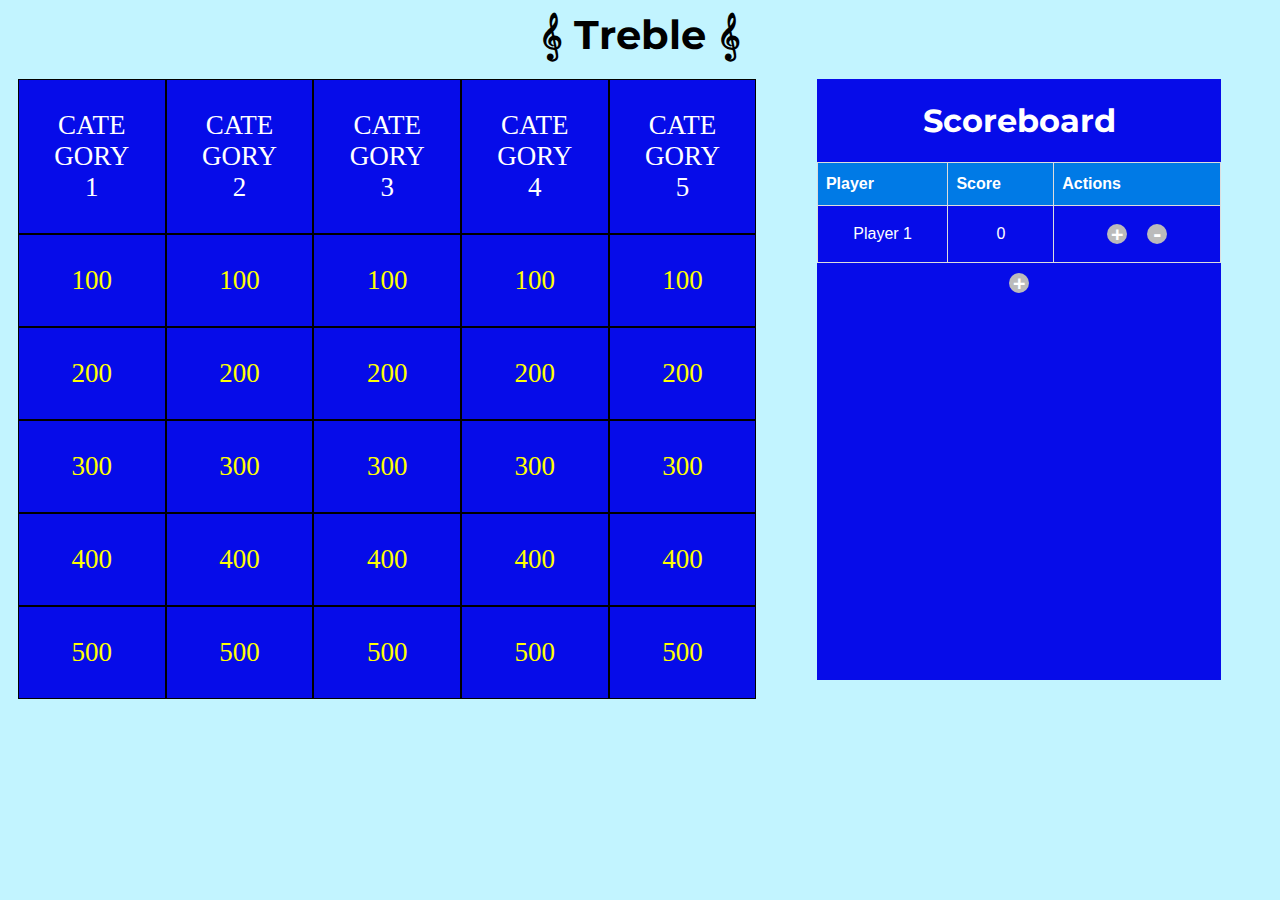
<file: treble.html>
<!DOCTYPE html>
<html lang="en-CA">

<head>
	<!--Liam Salt-->
	<title>Treble</title>
	<meta charset="utf-8"/>
	<meta name="author" content="Liam Salt"/> 	
	<meta name="viewport" content="width=device-width, initial-scale=1"/>
	<link rel="preconnect" href="https://fonts.gstatic.com">
	<link href="https://fonts.googleapis.com/css2?family=Montserrat:wght@300&display=swap" rel="stylesheet">
	<link rel="stylesheet" type="text/css" href="css/treblestyle.css"/>
	
	
	
</head>

<body style="background-color:#c2f4ff;">
	<h1 id="titleLogo" style="font-family:'Montserrat';text-align:center;font-size:40px;margin-bottom:10px;margin-top:10px">&#119070 Treble &#119070</h1>
	<div id="maincontent">
		<div class = "column left">
			<div class="container">
				<div class="category" contenteditable>CATEGORY 1</div>
				<div  class="category" contenteditable>CATEGORY 2</div>
				<div class="category" contenteditable>CATEGORY 3</div>
				<div class="category" contenteditable>CATEGORY 4</div>
				<div class="category" contenteditable>CATEGORY 5</div>
				<div class = "clue" id = "clue11" clue-text="What is this song?" song-link="" points="100">100</div>
				<div class = "clue" id = "clue12" clue-text="What is this song?" song-link="" points="100">100</div>
				<div class = "clue" id = "clue13" clue-text="What is this song?" song-link="" points="100">100</div>
				<div class = "clue" id = "clue14" clue-text="What is this song?" song-link="" points="100">100</div>
				<div class = "clue" id = "clue15" clue-text="What is this song?" song-link="" points="100">100</div>
				<div class = "clue" id = "clue21" clue-text="What is this song?" song-link="" points="200">200</div>
				<div class = "clue" id = "clue22" clue-text="What is this song?" song-link="" points="200">200</div>
				<div class = "clue" id = "clue23" clue-text="What is this song?" song-link="" points="200">200</div>
				<div class = "clue" id = "clue24" clue-text="What is this song?" song-link="" points="200">200</div>
				<div class = "clue" id = "clue25" clue-text="What is this song?" song-link="" points="200">200</div>
				<div class = "clue" id = "clue31" clue-text="What is this song?" song-link="" points="300">300</div>
				<div class = "clue" id = "clue32" clue-text="What is this song?" song-link="" points="300">300</div>
				<div class = "clue" id = "clue33" clue-text="What is this song?" song-link="" points="300">300</div>
				<div class = "clue" id = "clue34" clue-text="What is this song?" song-link="" points="300">300</div>
				<div class = "clue" id = "clue35" clue-text="What is this song?" song-link="" points="300">300</div>
				<div class = "clue" id = "clue41" clue-text="What is this song?" song-link="" points="400">400</div>
				<div class = "clue" id = "clue42" clue-text="What is this song?" song-link="" points="400">400</div>
				<div class = "clue" id = "clue43" clue-text="What is this song?" song-link="" points="400">400</div>
				<div class = "clue" id = "clue44" clue-text="What is this song?" song-link="" points="400">400</div>
				<div class = "clue" id = "clue45" clue-text="What is this song?" song-link="" points="400">400</div>
				<div class = "clue" id = "clue51" clue-text="What is this song?" song-link="" points="500">500</div>
				<div class = "clue" id = "clue52" clue-text="What is this song?" song-link="" points="500">500</div>
				<div class = "clue" id = "clue53" clue-text="What is this song?" song-link="" points="500">500</div>
				<div class = "clue" id = "clue54" clue-text="What is this song?" song-link="" points="500">500</div>
				<div class = "clue" id = "clue55" clue-text="What is this song?" song-link="" points="500">500</div>
				
				<div class="clue-popup">
					<div class="clue-text"></div>
					<div id="embed-iframe"></div>
					
					<div class="player"><span>Play</span></div>
					
					<input type="range" min="1" max="20" value="20" class="slider" id="myRange" oninput="this.nextElementSibling.nextElementSibling.value = ((this.value!=2)? (0.5*this.value).toString().concat(' seconds'): (0.5*this.value).toString().concat(' second'));updateWager();"><br>
					<output style="padding:5px;margin-bottom:2px;position:relative;top:100px;">10 seconds</output>
					<p id="wager" points = "0" >0</p>
					
					<script>

						function updateWager(){
						const value = document.getElementById("myRange").value;
						const win = document.getElementById("wager");
						
						win.innerHTML= "Wager: ".concat(Math.ceil(parseInt(win.points)*(1+0.5*(10-0.5*value))).toString());
						}
					</script>
						
					
					
					
					<button class="close-button">Close</button>
				</div>
			</div>
			
		</div>
		<div class = "column right">
			<div id="score-board">
				<h1>Scoreboard</h1>
				<table id="score-table">
					<tr>
						<th>Player</th>
						<th>Score</th>
						<th>Actions</th>
					</tr>
					<tbody id="score-table-body">
					<tr><td><div contenteditable>Player 1</div></td><td><div id="player1score" contenteditable >0</div></td><td><span class="dot" onclick="increment(1)"><b>+</b></span><span class="dot" onclick="decrement(1)"><b>-</b></span></td></tr>
					<!--<tr><td><div contenteditable>Player 2</div></td><td><div id="player2score" contenteditable>0</div></td><td><span class="dot" onclick="increment(2)"><b>+</b></span><span class="dot" onclick="decrement(2)"><b>-</b></span></td></tr>
					<tr><td><div contenteditable>Player 3</div></td><td><div id="player3score" contenteditable>0</div></td><td><span class="dot" onclick="increment(3)"><b>+</b></span><span class="dot" onclick="decrement(3)"><b>-</b></span></td></tr>>
					<tr><td><div contenteditable>Player 4</div></td><td><div id="player4score" contenteditable>0</div></td><td><span class="dot" onclick="increment(4)"><b>+</b></span><span class="dot" onclick="decrement(4)"><b>-</b></span></td></tr>-->
					</tbody>
					
				</table>
				<span class="dot" onclick="newPlayer()"><b>+</b></span>
				<script>
				function newPlayer(){
				playerInc();
				const playerNum = playerCount;
				
				const div1 = document.createElement('div');
				div1.innerHTML = 'Player '.concat(playerNum);
				div1.contentEditable = 'true';
				const div2 = document.createElement('div');
				div2.innerHTML = '0';
				div2.id = "player".concat(playerNum).concat('score');
				div2.contentEditable = 'true';
				const cell1 = document.createElement('td');
				cell1.appendChild(div1);
				const cell2 = document.createElement('td');
				cell2.appendChild(div2);
				
				row = document.createElement('tr');
				
				
				
				const plusBtn = document.createElement('span')
				plusBtn.classList.add("dot");
				plusBtn.onclick = function(){increment(playerNum)};
				plusBtn.innerHTML = "<b>+</b>"
				
				const minusBtn = document.createElement('span')
				minusBtn.classList.add("dot");
				minusBtn.onclick = function(){decrement(playerNum)};
				minusBtn.innerHTML = "<b>-</b>"
				
				const cell3 = document.createElement('td');
				cell3.appendChild(plusBtn);
				cell3.appendChild(minusBtn);
				
				
				row.appendChild(cell1);
				row.appendChild(cell2);
				row.appendChild(cell3);
				document.getElementById('score-table-body').appendChild(row);
				
				
				
				}
				</script>
			</div>
		</div>
	</div>
	<script src="js/treblescript.js"></script>
	
</body>
</file>
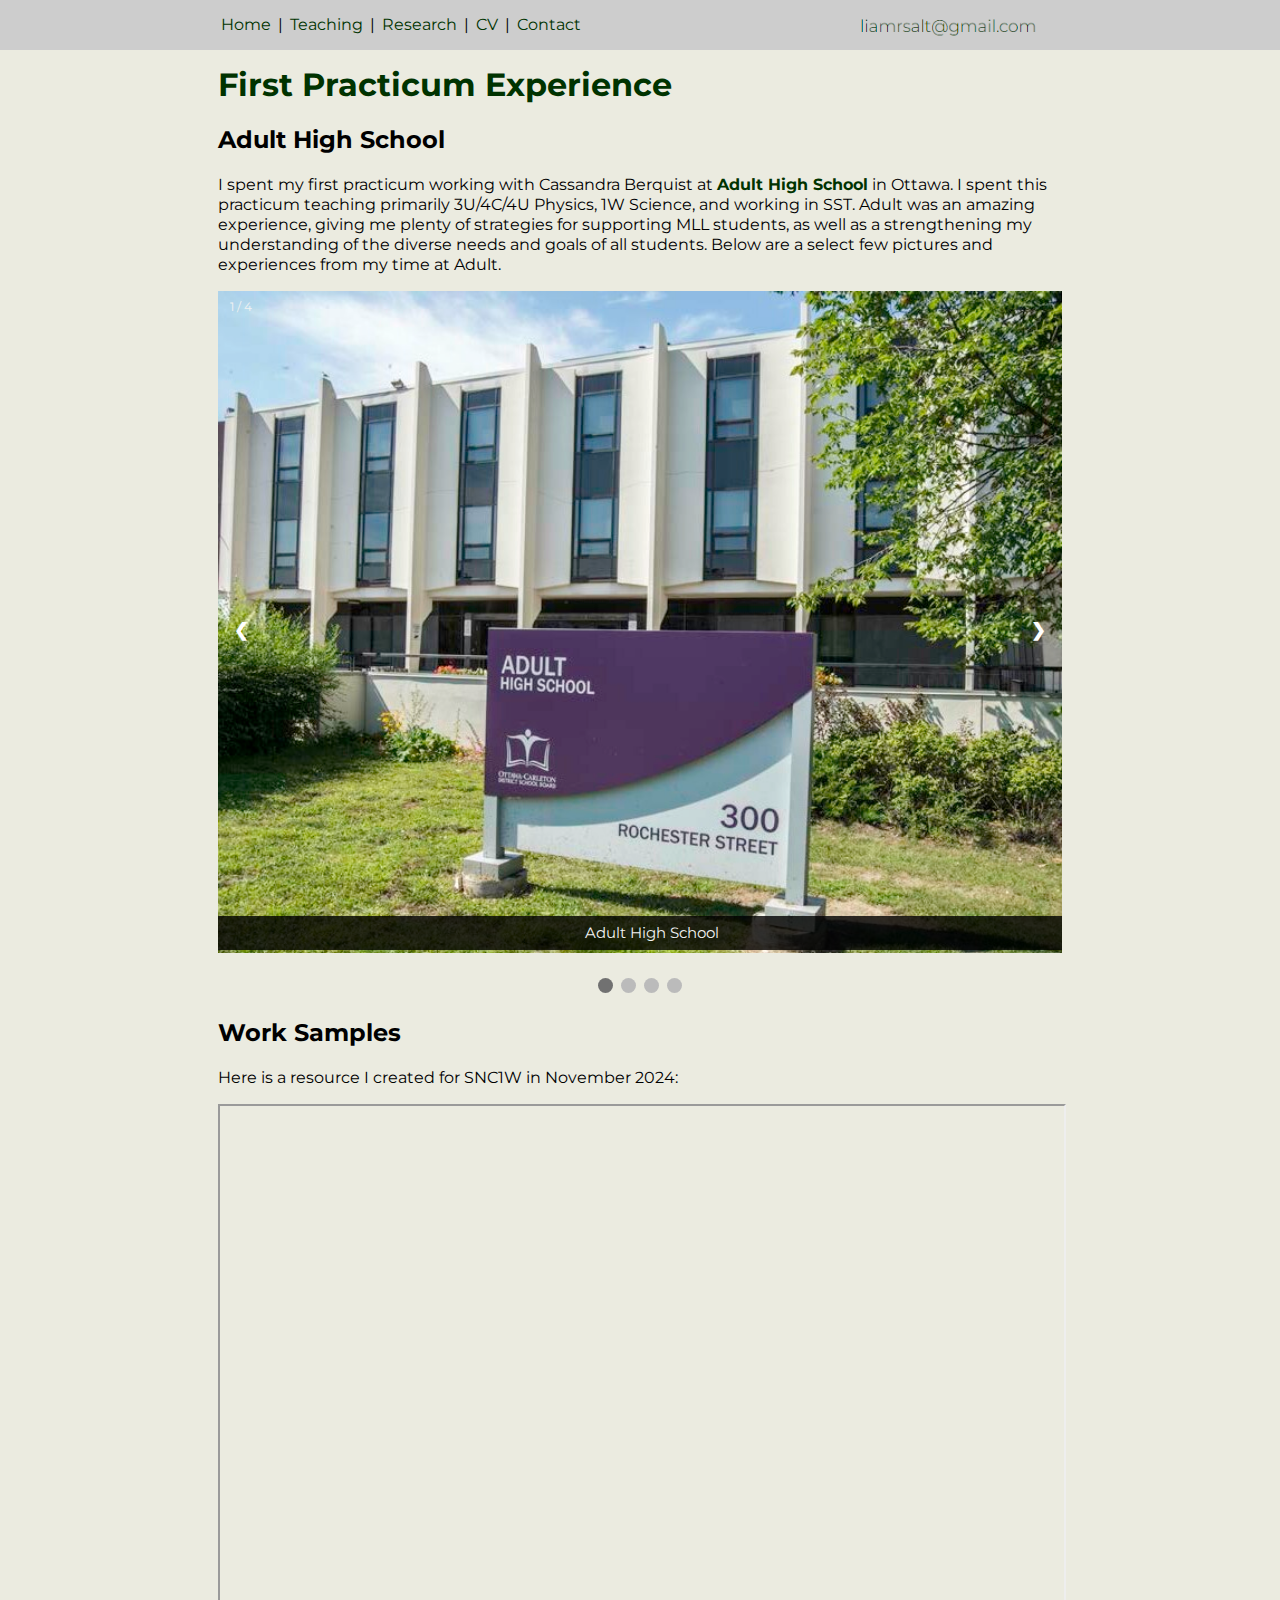
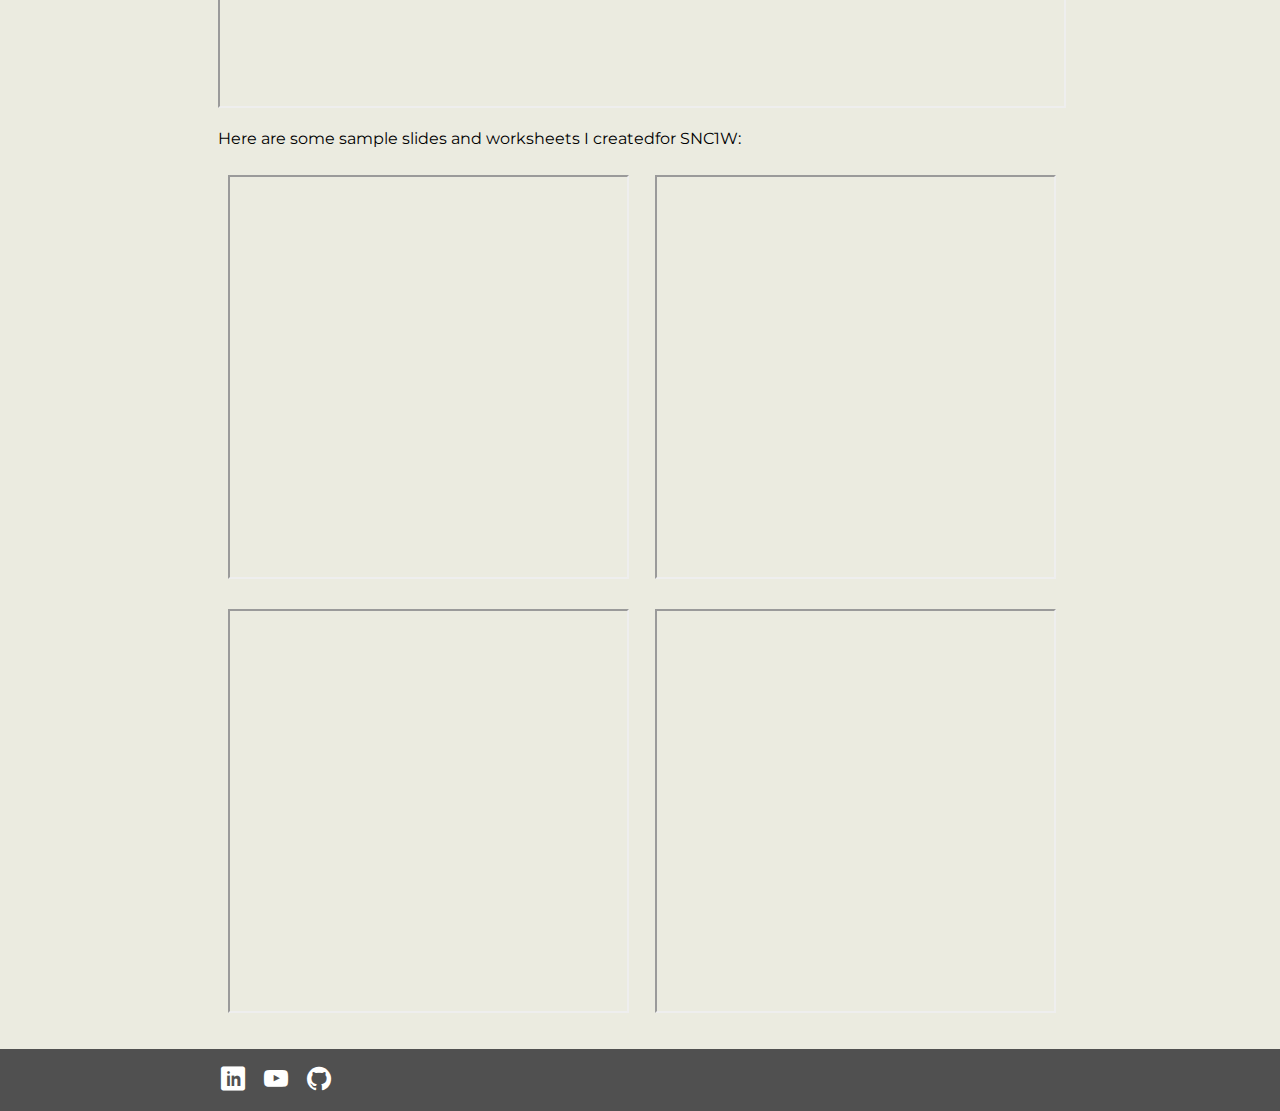
<file: teaching/AHS.html>
<!DOCTYPE html>
<html lang="en-CA">

<head>
	<!--Liam Salt-->
	<title>Liam Salt</title>
	<meta charset="utf-8"/>
	<meta name="author" content="Liam Salt"/> 	
	<meta name="viewport" content="width=device-width, initial-scale=1"/>
	<link rel="preconnect" href="https://fonts.gstatic.com">
	<link href="https://fonts.googleapis.com/css2?family=Montserrat:wght@300&display=swap" rel="stylesheet">
	<link rel="stylesheet" type="text/css" href="../css/stylesheet.css"/>
	<link rel="stylesheet" type="text/css" href="../css/icons.css"/>
	
</head>

<body>
	
	<header>
		<div class="navigation">
			<a class="nav-button" href="../index.html">Home</a>
			<p style="display: inline"> | </p>
			<a class="nav-button" href="teaching.html">Teaching</a>
			<p style="display: inline"> | </p>
			<a class="nav-button" href="../research.html">Research</a>
			<p style="display: inline"> | </p>
			<a class="nav-button" href="../CV.html">CV</a>
			<p style="display: inline"> | </p>
			<a class="nav-button" href="../contact.html"> Contact </a>
			<div class="email-container">
				<img id="email" src="../img/email2.png" alt="image of email address">
				<a id = "contact" href=""><img id="emailwhite" src="../img/email2white.png" alt="image of email address"></a>
				
			</div>
			<script type="text/javascript">var encEmail = "bGlhbXJzYWx0QGdtYWlsLmNvbQ==";const form = document.getElementById("contact");form.setAttribute("href", "mailto:".concat(atob(encEmail)));</script>
		</div>
	</header>
	
	<div class = "mainBit">
		<h1 style="margin-top:10px;">First Practicum Experience</h1>
		<h2>Adult High School</h2>
		<p>I spent my first practicum working with Cassandra Berquist at <a class = 'linktext' href='https://www.wikipedia.org/wiki/Adult_High_School_(Ottawa)'> Adult High School</a> in Ottawa. I spent this practicum teaching primarily 3U/4C/4U Physics, 1W Science, and working in SST. Adult was
		an amazing experience, giving me plenty of strategies for supporting MLL students, as well as a strengthening my understanding of the diverse needs and goals of all students. Below are a select few pictures and experiences from my time at Adult.</p>
		
		
		<div class="slideshow-container" style='width:100%;height:25%'>

		  <!-- Full-width images with number and caption text -->
		  <div class="mySlides fade">
			<div class="numbertext">1 / 4</div>
			<img src="../img/adult.jpg" style="width:100%;height:50%">
			<div class="text">Adult High School</div>
		  </div>
		  
		  <div class="mySlides fade">
			<div class="numbertext">2 / 4</div>
			<img src="../img/rc.jpg" style="width:100%;height:50%">
			<div class="text">Pipe Insulator Roller Coasters, SPH3U</div>
		  </div>

		  <div class="mySlides fade">
			<div class="numbertext">3 / 4</div>
			<img src="../img/museum.jpg" style="width:100%;height:100%">
			<div class="text">Field Trip to Canada Science and Technology Museum</div>
		  </div>
		  
		  <div class="mySlides fade">
			<div class="numbertext">4 / 4</div>
			<img src="../img/macskimming.jpg" style="width:100%;height:100%">
			<div class="text">PD Day at MacSkimming</div>
		  </div>


		  <!-- Next and previous buttons -->
		  <a class="prev" onclick="plusSlides(-1)">&#10094;</a>
		  <a class="next" onclick="plusSlides(1)">&#10095;</a>
		</div>
		<br>

		<!-- The dots/circles -->
		<div style="text-align:center">
		  <span class="dot" onclick="currentSlide(1)"></span>
		  <span class="dot" onclick="currentSlide(2)"></span>
		  <span class="dot" onclick="currentSlide(3)"></span>
		  <span class="dot" onclick="currentSlide(4)"></span>
		</div>
		
	<h2>Work Samples</h2>	
	<p>Here is a resource I created for SNC1W in November 2024: </p>
	
	<iframe src='https://liamsalt.github.io/predatorprey' title='predator-prey'style="width:100%;height:600px"></iframe>
	
	<p>Here are some sample slides and worksheets I createdfor SNC1W: </p>
	
	<div id="samples" style="display: grid; grid-template-columns: repeat(2, 1fr); gap: 30px; padding: 10px;">
		<iframe src='../files/pp1.pdf' style="width:100%;height:400px"></iframe>
		<iframe src='../files/ws2.pdf' style="width:100%;height:400px"></iframe>
		<iframe src='../files/ws1.pdf'style="width:100%;height:400px"></iframe>
		<iframe src='../files/ws3.pdf'style="width:100%;height:400px"></iframe>
	</div>
	
	
	</div>
	
	<footer>
		<div class="navigation">
			<a id="linkedin-icon" href="https://ca.linkedin.com/in/liam-salt-a61b90124"> <i aria-hidden="true" class="icon-linkedin" title="LinkedIn"></i><span class="sr-only"></span></a>
			<a id="youtube-icon" href="https://www.youtube.com/channel/UCrpNXznNyJnmz3zSbFi3TeA"> <i aria-hidden="true" class="icon-youtube" title="YouTube"></i><span class="sr-only"></span></a>
			<a id = "github-icon" href="https://github.com/liamSalt"> <i aria-hidden="true" class="icon-github" title="Github"></i><span class="sr-only"></span></a>
			<!-- <a href="https://www.sfu.ca"><img id="sfu-logo" src="img/SFU_horizontal_reversed_colour_rgb.png" alt="SFU Logo"></a> -->
		</div>
	</footer>
	
	
	<script src="../js/slideshow.js"></script>
	
</body>
</file>
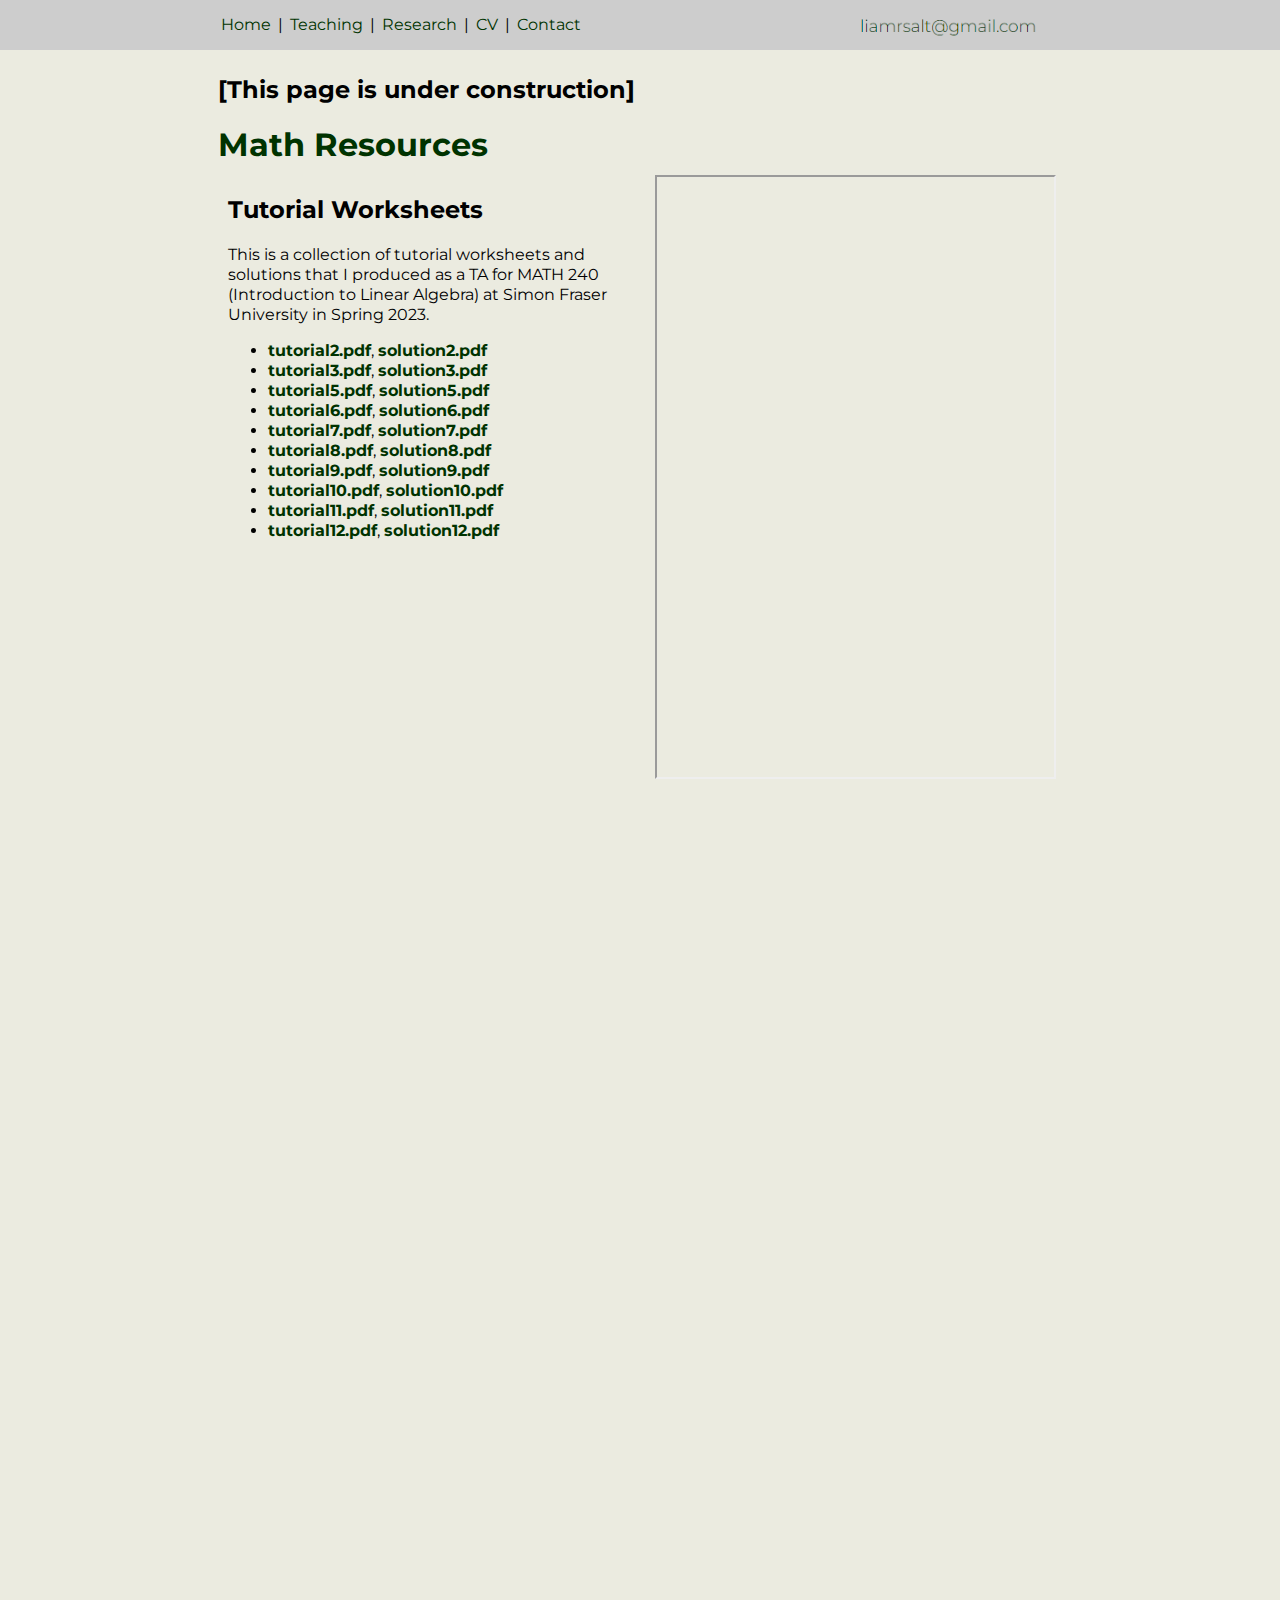
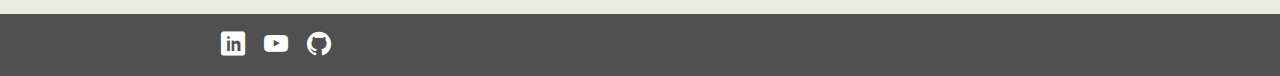
<file: teaching/math.html>
<!DOCTYPE html>
<html lang="en-CA">

<head>
	<!--Liam Salt-->
	<title>Liam Salt</title>
	<meta charset="utf-8"/>
	<meta name="author" content="Liam Salt"/> 	
	<meta name="viewport" content="width=device-width, initial-scale=1"/>
	<link rel="preconnect" href="https://fonts.gstatic.com">
	<link href="https://fonts.googleapis.com/css2?family=Montserrat:wght@300&display=swap" rel="stylesheet">
	<link rel="stylesheet" type="text/css" href="../css/stylesheet.css"/>
	<link rel="stylesheet" type="text/css" href="../css/icons.css"/>
</head>

<body>
	
	<header>
		<div class="navigation">
			<a class="nav-button" href="../index.html">Home</a>
			<p style="display: inline"> | </p>
			<a class="nav-button" href="teaching.html">Teaching</a>
			<p style="display: inline"> | </p>
			<a class="nav-button" href="../research.html">Research</a>
			<p style="display: inline"> | </p>
			<a class="nav-button" href="../CV.html">CV</a>
			<p style="display: inline"> | </p>
			<a class="nav-button" href="../contact.html"> Contact </a>
			<div class="email-container">
				<img id="email" src="../img/email2.png" alt="image of email address">
				<a id = "contact" href=""><img id="emailwhite" src="../img/email2white.png" alt="image of email address"></a>
				
			</div>
			<script type="text/javascript">var encEmail = "bGlhbXJzYWx0QGdtYWlsLmNvbQ==";const form = document.getElementById("contact");form.setAttribute("href", "mailto:".concat(atob(encEmail)));</script>
		</div>
	</header>
	
	<div class = "mainBit">
	<h2>[This page is under construction]</h2>
	<h1 style="margin-top:10px">Math Resources</h1>
		<div id="samples" style="display: grid; grid-template-columns: repeat(2, 1fr); gap: 30px; padding: 10px;">
		
		<div>
			
			<h2>Tutorial Worksheets</h2>
		
		<p>This is a collection of tutorial worksheets and solutions that I produced as a TA for MATH 240 (Introduction to Linear Algebra) at Simon Fraser University in Spring 2023.</p>
		
		<ul>
			<li><a class='linktext' href="../files/math240/tutorial2.pdf" download>tutorial2.pdf</a>, <a class='linktext' href="../files/math240/solution2.pdf" download>solution2.pdf</a></li>
			<li><a class='linktext' href="../files/math240/tutorial3.pdf" download>tutorial3.pdf</a>, <a class='linktext' href="../files/math240/solution3.pdf" download>solution3.pdf</a></li>
			<li><a class='linktext' href="../files/math240/tutorial5.pdf" download>tutorial5.pdf</a>, <a class='linktext' href="../files/math240/solution5.pdf" download>solution5.pdf</a></li>
			<li><a class='linktext' href="../files/math240/tutorial6.pdf" download>tutorial6.pdf</a>, <a class='linktext' href="../files/math240/solution6.pdf" download>solution6.pdf</a></li>
			<li><a class='linktext' href="../files/math240/tutorial7.pdf" download>tutorial7.pdf</a>, <a class='linktext' href="../files/math240/solution7.pdf" download>solution7.pdf</a></li>
			<li><a class='linktext' href="../files/math240/tutorial8.pdf" download>tutorial8.pdf</a>, <a class='linktext' href="../files/math240/solution8.pdf" download>solution8.pdf</a></li>
			<li><a class='linktext' href="../files/math240/tutorial9.pdf" download>tutorial9.pdf</a>, <a class='linktext' href="../files/math240/solution9.pdf" download>solution9.pdf</a></li>
			<li><a class='linktext' href="../files/math240/tutorial0.pdf" download>tutorial10.pdf</a>, <a class='linktext' href="../files/math240/solution10.pdf" download>solution10.pdf</a></li>
			<li><a class='linktext' href="../files/math240/tutorial1.pdf" download>tutorial11.pdf</a>, <a class='linktext' href="../files/math240/solution11.pdf" download>solution11.pdf</a></li>
			<li><a class='linktext' href="../files/math240/tutorial12.pdf" download>tutorial12.pdf</a>, <a class='linktext' href="../files/math240/solution12.pdf" download>solution12.pdf</a></li>
		
		</ul>
		
		</div>
		<iframe src='../files/math240/solution10.pdf' style="width:100%;height:600px"></iframe>
	
	</div>
	<div id="filler"></div>
	</div>
	
	</div>
	
	
	
	<footer>
		<div class="navigation">
			<a id="linkedin-icon" href="https://ca.linkedin.com/in/liam-salt-a61b90124"> <i aria-hidden="true" class="icon-linkedin" title="LinkedIn"></i><span class="sr-only"></span></a>
			<a id="youtube-icon" href="https://www.youtube.com/channel/UCrpNXznNyJnmz3zSbFi3TeA"> <i aria-hidden="true" class="icon-youtube" title="YouTube"></i><span class="sr-only"></span></a>
			<a id = "github-icon" href="https://github.com/liamSalt"> <i aria-hidden="true" class="icon-github" title="Github"></i><span class="sr-only"></span></a>
			<!-- <a href="https://www.sfu.ca"><img id="sfu-logo" src="img/SFU_horizontal_reversed_colour_rgb.png" alt="SFU Logo"></a> -->
		</div>
	</footer>
	
	
</body>
</file>
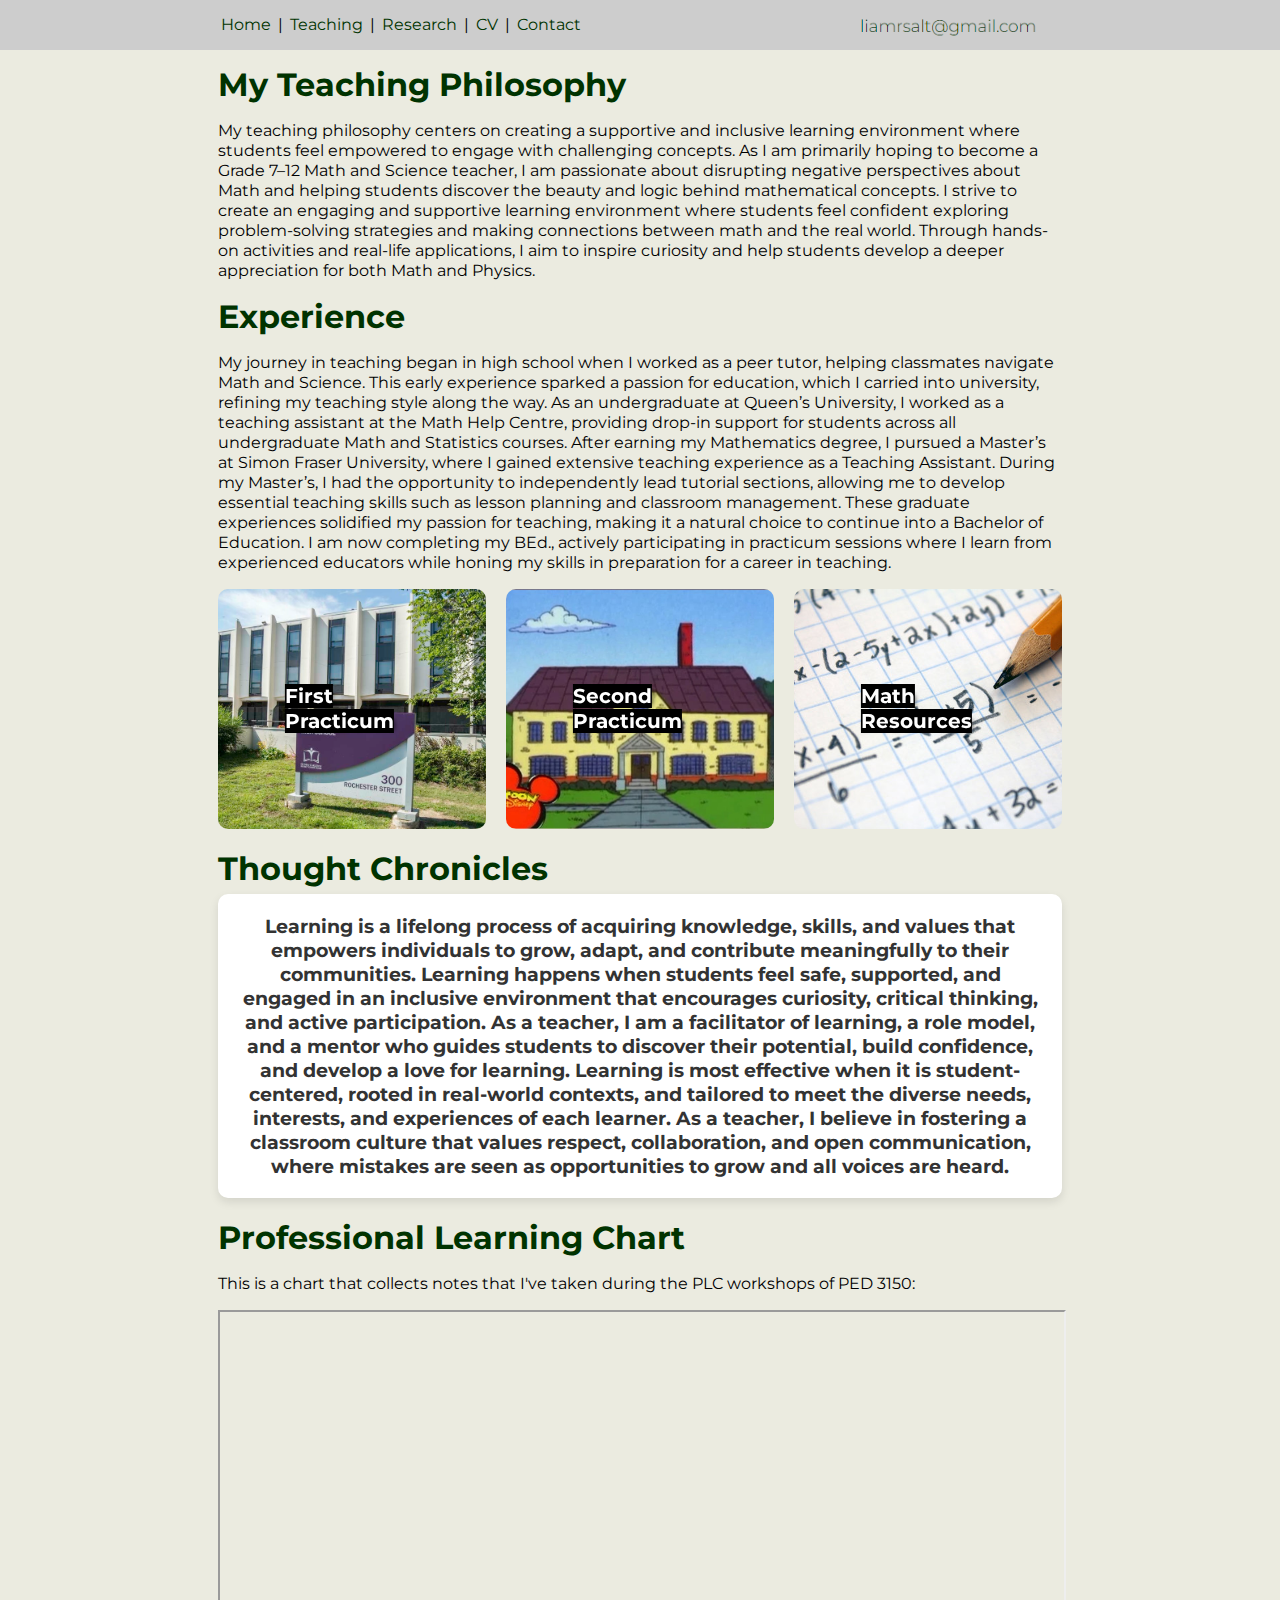
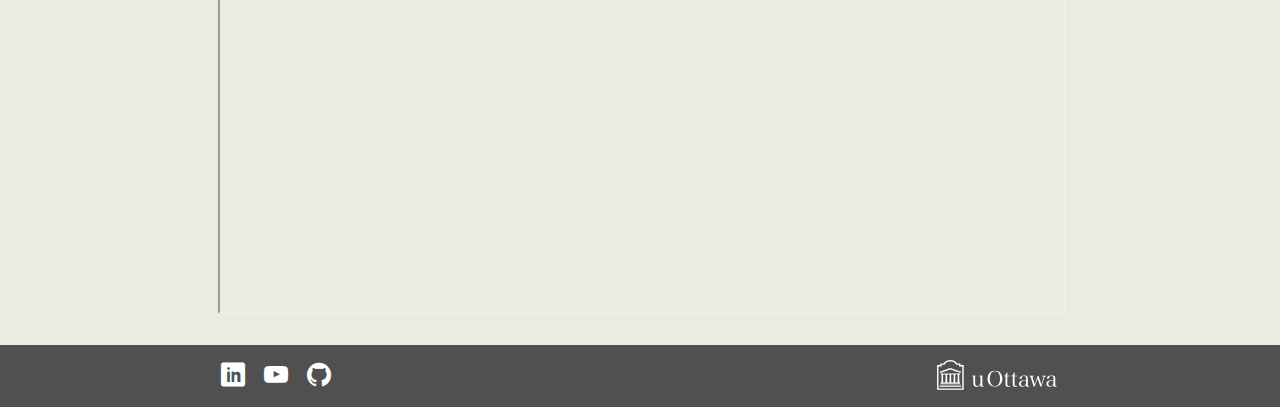
<file: teaching/teaching.html>
<!DOCTYPE html>
<html lang="en-CA">

<head>
	<!--Liam Salt-->
	<title>Liam Salt</title>
	<meta charset="utf-8"/>
	<meta name="author" content="Liam Salt"/> 	
	<meta name="viewport" content="width=device-width, initial-scale=1"/>
	<link rel="preconnect" href="https://fonts.gstatic.com">
	<link href="https://fonts.googleapis.com/css2?family=Montserrat:wght@300&display=swap" rel="stylesheet">
	<link rel="stylesheet" type="text/css" href="../css/stylesheet.css"/>
	<link rel="stylesheet" type="text/css" href="../css/icons.css"/>
	
</head>

<body>
	
	<header>
		<div class="navigation">
			<a class="nav-button" href="../index.html">Home</a>
			<p style="display: inline"> | </p>
			<a class="nav-button" href="teaching.html">Teaching</a>
			<p style="display: inline"> | </p>
			<a class="nav-button" href="../research.html">Research</a>
			<p style="display: inline"> | </p>
			<a class="nav-button" href="../CV.html">CV</a>
			<p style="display: inline"> | </p>
			<a class="nav-button" href="../contact.html"> Contact </a>
			<div class="email-container">
				<img id="email" src="../img/email2.png" alt="image of email address">
				<a id = "contact" href=""><img id="emailwhite" src="../img/email2white.png" alt="image of email address"></a>
				
			</div>
			<script type="text/javascript">var encEmail = "bGlhbXJzYWx0QGdtYWlsLmNvbQ==";const form = document.getElementById("contact");form.setAttribute("href", "mailto:".concat(atob(encEmail)));</script>
		</div>
	</header>
	
	<div class = "mainBit">
		<h1 style="margin-top:10px;">My Teaching Philosophy</h1>
		<p> My teaching philosophy centers on creating a supportive and inclusive learning environment where students feel empowered to engage with challenging concepts. As I am primarily hoping to become a Grade 7–12 Math and Science teacher, 
		I am passionate
		about disrupting negative perspectives about Math and helping students discover the beauty and logic behind mathematical concepts. I strive to create an engaging 
		and supportive learning environment where students feel confident exploring problem-solving strategies and making connections between math and the real world.
		Through hands-on activities and real-life applications, I aim to inspire curiosity and help students develop a deeper appreciation for both Math and Physics.
		</p>
		
		<h1>Experience</h1>
		<p>My journey in teaching began in high school when I worked as a peer tutor, helping classmates navigate Math and Science. This early experience sparked a passion
		for education, which I carried into university, refining my teaching style along the way. As an undergraduate at Queen’s University, I worked as a teaching assistant
		at the Math Help Centre, providing drop-in support for students across all undergraduate Math and Statistics courses. After earning my Mathematics degree, I pursued
		a Master’s at Simon Fraser University, where I gained extensive teaching experience as a Teaching Assistant. During my Master’s, I had the opportunity to independently
		lead tutorial sections, allowing me to develop essential teaching skills such as lesson planning and classroom management. These graduate experiences solidified my passion
		for teaching, making it a natural choice to continue into a Bachelor of Education. I am now completing my BEd., actively participating in practicum sessions where I 
		learn from experienced educators while honing my skills in preparation for a career in teaching.		</p>
		<div class=".links-body">
		<div class="links-container">
			<a href="AHS.html" class="image-card">
				<img src="../img/adult.jpg" alt="Image 1">
				<div class="links-overlay"></div>
				<div class="links-text"><span>First Practicum</span></div>
			</a>

			<a href="" class="image-card">
				<img src="../img/thirdstreet.jpg" alt="Image 2">
				<div class="links-overlay"></div>
				<div class="links-text"><span>Second Practicum</span></div>
			</a>

			<a href="math.html" class="image-card">
				<img src="../img/math.jpg" alt="Image 3">
				<div class="links-overlay"></div>
				<div class="links-text"><span>Math Resources</span></div>
			</a>
		</div>
		</div>
		
	<h1 style="margin-top:20px"> Thought Chronicles </h1>
	<div id="quote-container" style="display: flex; margin-top: 5px; background-color: #ebebe0;">
        <div id="quote" style="position: relative; width: 100%;text-align: center; font-size: 1.2rem; font-weight: bold; color: #333; padding: 20px; background: white; border-radius: 10px; box-shadow: 0px 4px 10px rgba(0, 0, 0, 0.1); opacity: 0; transition: opacity 1s ease-in-out;">Loading...</div>
    </div>

    <script>
        const quotes = [
            "Learning is a lifelong process of acquiring knowledge, skills, and values that empowers individuals to grow, adapt, and contribute meaningfully to their communities. Learning happens when students feel safe, supported, and engaged in an inclusive environment that encourages curiosity, critical thinking, and active participation. As a teacher, I am a facilitator of learning, a role model, and a mentor who guides students to discover their potential, build confidence, and develop a love for learning. Learning is most effective when it is student-centered, rooted in real-world contexts, and tailored to meet the diverse needs, interests, and experiences of each learner. As a teacher, I believe in fostering a classroom culture that values respect, collaboration, and open communication, where mistakes are seen as opportunities to grow and all voices are heard.",
            "As a beginning teacher commited to CRRP, I would prioritize creating a school culture that celebrates diversity, fosters inclusion, and promotes equity. This begins with integrating diverse cultures, histories, and identities into the curriculum and school environment, ensuring every student deels represented and valued. I would emphasize the importance of student coice and agency by providing opporunties for students to share their perspectives and influence decisions. Equity in access to resources and opportunitieswould be a key focus addressing systemic barriers that may disadvantage maginalized students. Incorporating socal justice education into the classroom mwould empower students to critically analyze issues such as inequality and privilege encouraging them to become informed empathetic citizens. Building strong relationships within the school community—among students, families and staff—would create a sense of belonging and mutual respect.",
			"During practicum, mentor teachers expect teacher candidates to demonstate initiative and engagement by actively observing and supporting classroom routines, planning and delivering lessons, and assisting with classroom management, Building strong relationships with students contributing to activities, and proactively seeking feedback are essential for growth. Additionally, showing a commitment to reflective practice and being adaptable to feedback highlights a willingness to improve and learn. These actions demonstate dedication to both teaching and the broader school community.",
			"Reflecting on the adaptive expert model in teacher education has been transformative in recognizing my own biases and assumptions about teaching and learning. Initially, I approached education with a set of common-sense theories, often influenced by my own experiences as a student. I assumed that effective teaching primarily involved delivering content clearly and that learners would naturally absorb information. However, so far in this program, I’ve learned to critically examine these assumptions. For example, I’ve come to understand that learners bring diverse backgrounds, experiences, and learning preferences, which profoundly impact how they engage with material. This has highlighted the importance of creating inclusive learning environments that cater to varied needs.",

        ];

        let index = 0;
        const quoteElement = document.getElementById("quote");

        function changeQuote() {
            quoteElement.style.opacity = 0; // Fade out
            setTimeout(() => {
                index = (index + 1) % quotes.length; // Cycle through quotes
                quoteElement.innerHTML = quotes[index];
                quoteElement.style.opacity = 1; // Fade in
            }, 1000); // Wait for fade-out before changing text
        }

        // Initialize first quote
        window.onload = () => {
            quoteElement.innerHTML = quotes[index];
            setTimeout(() => {
                quoteElement.style.opacity = 1; // Fade in
            }, 100); // Slight delay before first fade-in
            setInterval(changeQuote, 10000); // Change every 5 seconds
        };
    </script>
		
		<h1 style='margin-top:20px'>Professional Learning Chart</h1>
		<p>This is a chart that collects notes that I've taken during the PLC workshops of PED 3150:</p>
		<iframe src='../files/plc.pdf' style="width:100%;height:600px"></iframe>
	
	
	</div>
		
		
	
	
	
	<footer>
		<div class="navigation">
			<a id="linkedin-icon" href="https://ca.linkedin.com/in/liam-salt-a61b90124"> <i aria-hidden="true" class="icon-linkedin" title="LinkedIn"></i><span class="sr-only"></span></a>
			<a id="youtube-icon" href="https://www.youtube.com/channel/UCrpNXznNyJnmz3zSbFi3TeA"> <i aria-hidden="true" class="icon-youtube" title="YouTube"></i><span class="sr-only"></span></a>
			<a id = "github-icon" href="https://github.com/liamSalt"> <i aria-hidden="true" class="icon-github" title="Github"></i><span class="sr-only"></span></a>
			<a href="https://www.uottawa.ca"><img id="sfu-logo" src="../img/uottawa.svg" alt="uOttawa Logo"></a>
		</div>
	</footer>
	
	
	<script src="../js/slideshow.js"></script>
	
</body>
</file>
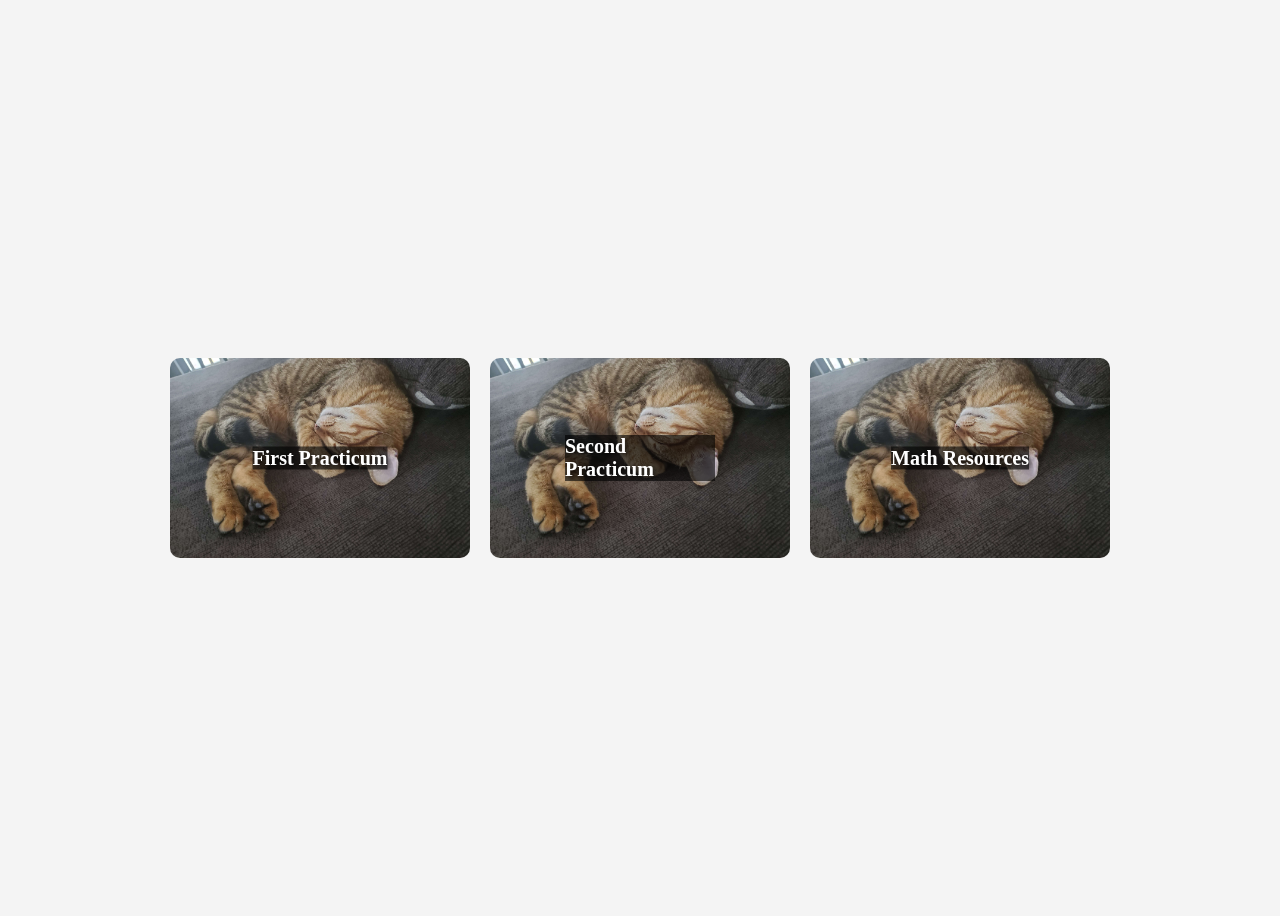
<file: teaching/test.html>
<!DOCTYPE html>
<html lang="en">
<head>
    <meta charset="UTF-8">
    <meta name="viewport" content="width=device-width, initial-scale=1.0">
    <title>Image Links with Hover Effect</title>
    <style>
       
        body {
            display: flex;
            justify-content: center;
            align-items: center;
            min-height: 100vh;
            background-color: #f4f4f4;
        }

        .container {
            display: flex;
            gap: 20px;
        }

        .image-card {
            position: relative;
            width: 300px;
            height: 200px;
            overflow: hidden;
            border-radius: 10px;
        }

        .image-card img {
            width: 100%;
            height: 100%;
            object-fit: cover;
            transition: 0.3s ease-in-out;
        }

        .overlay {
            position: absolute;
            top: 0;
            left: 0;
            width: 100%;
            height: 100%;
            background: rgba(255, 255, 255, 0.2);
            backdrop-filter: blur(8px);
            opacity: 0;
            transition: 0.3s ease-in-out;
        }

        .image-card:hover .overlay {
            opacity: 1;
        }

        .text {
            position: absolute;
            top: 50%;
            left: 50%;
            transform: translate(-50%, -50%);
            font-size: 20px;
            font-weight: bold;
            color: white;
            text-shadow: 2px 2px 4px rgba(0, 0, 0, 0.7);
			 background: rgba(0, 0, 0, 0.6);
            opacity: 1;
            transition: 0.3s ease-in-out;
        }

        .image-card:hover .text {
            opacity: 1;
        }
    </style>
</head>
<body>

    <div class="container">
        <a href="https://example.com/link1" class="image-card">
            <img src="../img/benji.jpg" alt="Image 1">
            <div class="overlay"></div>
            <div class="text">First Practicum</div>
        </a>

        <a href="https://example.com/link2" class="image-card">
            <img src="../img/benji.jpg" alt="Image 2">
            <div class="overlay"></div>
            <div class="text">Second Practicum</div>
        </a>

        <a href="https://example.com/link3" class="image-card">
            <img src="../img/benji.jpg" alt="Image 3">
            <div class="overlay"></div>
            <div class="text">Math Resources</div>
        </a>
    </div>

</body>
</html>
</file>
<file: css/stylesheet.css>
html, body {
    margin: 0;
    padding: 0;
	
    border: 0;
	line-height:1.25;
	font-size:1rem;
	font-family: 'Montserrat', sans-serif;
}


.navigation {
	padding-left:17%;
	padding-top:15px;
	padding-bottom:15px;
	background-color: #CDCDCD;
	
}
footer .navigation {
	background-color: #505050;
	
}
.nav-button {
	padding:3px;
	padding-top:15px;
	padding-bottom:15px;
	text-decoration:none;
	color:#003300;
}

.nav-button:hover {
	padding:3px;
	padding-top:15px;
	padding-bottom:15px;
	text-decoration:none;
	color:white;
}
.mainBit {
	padding-left:17%;
	padding-right:17%;
	padding-top:5px;
	padding-bottom:2%;
	background-color:#ebebe0;
	
	
}
.linktext:hover {color:#00b300}
.linktext{
	text-decoration:none;
	color:#003300;
	font-weight: bold;
}
	
#biography{
	padding-top:25px;
	width:66%px;
}
h1 {
	color:#003300;
	font-size:2rem;
	margin:0;
}
#name{
	padding-left:0%;
	font-size:5rem;
	color:#00b300;
	margin-top:0;
	margin-bottom:0;
	
}

#name::first-letter {
   margin-left: -0.09em;
}

#department {
	padding-left:0%;
	text-decoration:none;
	color:#003300;
	margin-top:0;
	margin-bottom:0;
}
#department:hover {color:#00b300}

#school {
	padding-left:0px;
	text-decoration:none;
	color:#003300;
	margin-top:0;
	margin-bottom:0;
}
#school:hover {color:#00b300}


#sfu-logo {
	width:120px;
	height:auto;
	float: right;
	padding-right: 21%;
}


#nature{
	width:100%;
	height:auto;
}
#Limerick{
	width:25%;
	height:33%;
	border-radius: 50%;
}

#youtube-icon,#github-icon,#linkedin-icon {
	color:white;
	padding-left:3px;
	font-size:1.5em;
}

#CV {
	width:80%;
	height:800px;
	padding-bottom:1cm;
}
#filler{height:800px}
#caption {
	font-size:0.5em;
	margin-top:0;
}


/* Slideshow container */
.slideshow-container {
  width: 100%;
  height:50%;
  overflow:hidden;
  position: relative;
  margin: auto;
}

/* Hide the images by default */
.mySlides {
  display: none;
}

/* Next & previous buttons */
.prev, .next {
  cursor: pointer;
  position: absolute;
  top: 50%;
  width: auto;
  margin-top: -22px;
  padding: 16px;
  color: white;
  font-weight: bold;
  font-size: 18px;
  transition: 0.6s ease;
  border-radius: 0 3px 3px 0;
  user-select: none;
}

/* Position the "next button" to the right */
.next {
  right: 0;
  border-radius: 3px 0 0 3px;
}

/* On hover, add a black background color with a little bit see-through */
.prev:hover, .next:hover {
  background-color: rgba(0,0,0,0.8);
}

/* Caption text */
.text {
  color: #f2f2f2;
  font-size: 15px;
  padding: 8px 12px;
  position: absolute;
  bottom: 8px;
  width: 100%;
  text-align: center;
  background-color:rgba(0,0,0,0.8);
}

/* Number text (1/3 etc) */
.numbertext {
  color: #f2f2f2;
  font-size: 12px;
  padding: 8px 12px;
  position: absolute;
  top: 0;
}

/* The dots/bullets/indicators */
.dot {
  cursor: pointer;
  height: 15px;
  width: 15px;
  margin: 0 2px;
  background-color: #bbb;
  border-radius: 50%;
  display: inline-block;
  transition: background-color 0.6s ease;
}

.active, .dot:hover {
  background-color: #717171;
}

/* Fading animation */
.fade {
  animation-name: fade;
  animation-duration: 1.5s;
}

@keyframes fade {
  from {opacity: .4}
  to {opacity: 1}
}	
.email-container {display:none;}
@media screen and (min-width:847px) {
.email-container {
	position: relative;
    width: 200px; 
    max-width: 100%;
	display:inline;
	float:right;
	padding-right:21%;
}


#emailwhite {
	
	display:block;
	width:180px;
	position: absolute;
    top: 0;
    right: 0;
    left: 0;
    bottom: 0;
    object-fit: contain;
    opacity:0;
	transition: opacity .2s;
	
	
}
#emailwhite:hover {
	opacity:1;
	
}
#email {display:block;
	width:180px;
	position: absolute;
    top: 0;
    right: 0;
    left: 0;
    bottom: 0;
    object-fit: contain;
	
	
}

#dataTable {
  font-family: Arial, Helvetica, sans-serif;
  border-collapse: collapse;
  width: 100%;
  
}

#dataTable td, #dataTable th {
  border: 1px solid #ddd;
  padding: 8px;
}

#dataTable tr:nth-child(even){background-color: #f2f2f2;}

#dataTable tr:hover {background-color: #ddd;}

#dataTable th {
  padding-top: 12px;
  padding-bottom: 12px;
  text-align: left;
  background-color: #04AA6D;
  color: white;
}
#mainContent {
	display:flex;

}
.column {
	flex:50%;
}
.links-body {
      display: flex;
justify-content: center;}

        .links-container {
            display: flex;

            gap: 20px;
        }

        .image-card {
            position: relative;
            width: 360px;
            height: 240px;
            overflow: hidden;
            border-radius: 10px;
        }

        .image-card img {
            width: 100%;
            height: 100%;
            object-fit: cover;
            transition: 0.3s ease-in-out;
        }

        .links-overlay {
            position: absolute;
            top: 0;
            left: 0;
            width: 100%;
            height: 100%;
            background: rgba(255, 255, 255, 0.2);
            backdrop-filter: blur(8px);
            opacity: 0;
            transition: 0.3s ease-in-out;
        }

        .image-card:hover .links-overlay {
            opacity: 1;
        }

        .links-text {
            position: absolute;
            top: 50%;
            left: 50%;
            transform: translate(-50%, -50%);
            font-size: 20px;
            font-weight: bold;
            color: white;
            text-shadow: 2px 2px 4px rgba(0, 0, 0, 0.7);
			
            opacity: 1;
            
        }
		
		.links-text span {
		background: black;
		transition: 0.3s ease-in-out;
		}

        .image-card:hover .links-text {
            opacity: 1;
        }
</file>
<file: css/icons.css>
@font-face {
  font-family: 'icomoon';
  src:  url('fonts/icomoon.eot?nvgeit');
  src:  url('fonts/icomoon.eot?nvgeit#iefix') format('embedded-opentype'),
    url('fonts/icomoon.ttf?nvgeit') format('truetype'),
    url('fonts/icomoon.woff?nvgeit') format('woff'),
    url('fonts/icomoon.svg?nvgeit#icomoon') format('svg');
  font-weight: normal;
  font-style: normal;
  font-display: block;
}

[class^="icon-"], [class*=" icon-"] {
    font-family: 'icomoon' !important;
    speak: none;
    font-style: normal;
    font-weight: normal;
    font-variant: normal;
    text-transform: none;
    -webkit-font-smoothing: antialiased;
    -moz-osx-font-smoothing: grayscale;

    font-size: 1em;
    line-height: 1.25;
    display: inline-block;
    padding-right: 0.5em;
}

.icon-facebook:before {
  content: "\ea90";
}
.icon-facebook2:before {
  content: "\ea91";
}
.icon-twitter:before {
  content: "\ea96";
}
.icon-youtube:before {
  content: "\ea9d";
}
.icon-twitch:before {
  content: "\ea9f";
}
.icon-steam2:before {
  content: "\eaad";
}
.icon-github:before {
  content: "\eab0";
}
.icon-reddit:before {
  content: "\eac6";
}
.icon-linkedin:before {
  content: "\eac9";
}
.icon-linkedin2:before {
  content: "\eaca";
}
.icon-stackoverflow:before {
  content: "\ead0";
}
</file>
<file: css/treblestyle.css>
body {
	font-family: 'impact';
}

.container {
  display: grid;
  grid-template-columns: 20% 20% 20% 20% 20%;
  background-color: 060CE9;
  padding: 10px;
}
.clue{
  background-color: #060CE9;
  border: 1px solid black;
  padding: 30px;
  font-size: 27px;
  text-align: center;
  color: yellow;
  display: block;
}

.clue:hover{
  border: 2px solid white;
  color: white;
}

.category{
  background-color: #060CE9;
  border: 1px solid black;
  padding: 30px;
  font-size: 27px;
  text-align: center;
  color: white;
  display: block;
}
.clue-popup {
    display: none;
	text-align:center;
	color:white;	
    position: fixed;
    background-color: #060CE9;
    border: 1px solid #000;
	width:58%;
	height : 600px;
    box-shadow: 0 4px 8px rgba(0,0,0,0.2);
}
.clue-text {
    margin-bottom: 20px;
	font-size:80px;
}

.close-button {
	position:fixed;
	bottom:43px;
	left:29%;
    padding: 10px;
    background-color: yellow;
    color: black;
    cursor: pointer;
}

#score-board {
	margin-top:10px;
	padding-top:1px;
	margin-left:10%;
	margin-right:10%;
	height : 600px;
	background-color: #060CE9;
	text-align:center;
	color:white;
	font-family:'montserrat';
	
}
.column {
	float:left
}
.left{
	width:60%;
}
.right{width:40%}
#maincontent{
	display:flex;
}
.slider {
  -webkit-appearance: none;
  width: 50%;
  height: 25px;
  background: #d3d3d3;
  outline: none;
  opacity: 0.7;
  -webkit-transition: .2s;
  transition: opacity .2s;
  position:relative;
  top:100px;
}

.slider:hover {
  opacity: 1;
}

.slider::-webkit-slider-thumb {
  -webkit-appearance: none;
  appearance: none;
  width: 25px;
  height: 25px;
  background: #04AA6D;
  cursor: pointer;
}

.slider::-moz-range-thumb {
  width: 25px;
  height: 25px;
  background: #04AA6D;
  cursor: pointer;
}

.player {
  margin:15px;
  background: none;
  width: 50px;
  height: 50px;
  border: solid 5px #fff;
  border-radius: 100%;
  position: relative; 
  left:46%;
  top:40px;
  text-indent:-9999px;
  box-shadow: 1px 1px 3px #999999;
}

.player span {
  width: 0;
  height: 0;
  border-top: 15px solid transparent;
  border-left: 20px solid #fff;
  border-bottom: 15px solid transparent;
  position:absolute;
  top:20%;
  left:36%;    
}

.player:hover{
  margin:15px;
  background:#4ccaea;
  cursor:pointer;
  opacity:0.8;
  border:none;
  position:relative;  
  width: 60px;
  height: 60px; 
  box-shadow:none;
}

.player:hover span{
  top:25%;
  left:38%;
}
#score-table {
  font-family: Arial, Helvetica, sans-serif;
  border-collapse: collapse;
  width: 100%;
  
}

#score-table td, #score-table th {
  border: 1px solid #ddd;
  padding: 8px;
}



#score-table th {
  padding-top: 12px;
  padding-bottom: 12px;
  text-align: left;
  background-color: #007ae6;
  color: white;
}

#wager{
	position:relative;
	top:100px;
	font-size: 40px;
}
.dot {
    cursor: pointer;
    height: 20px;
    width: 20px;
    margin: 10px;
    background-color: #bbb;
    border-radius: 50%;
    display: inline-block;
	font-size:20px;
	font-family:'monospace';
	line-height:100%;
}
</file>
